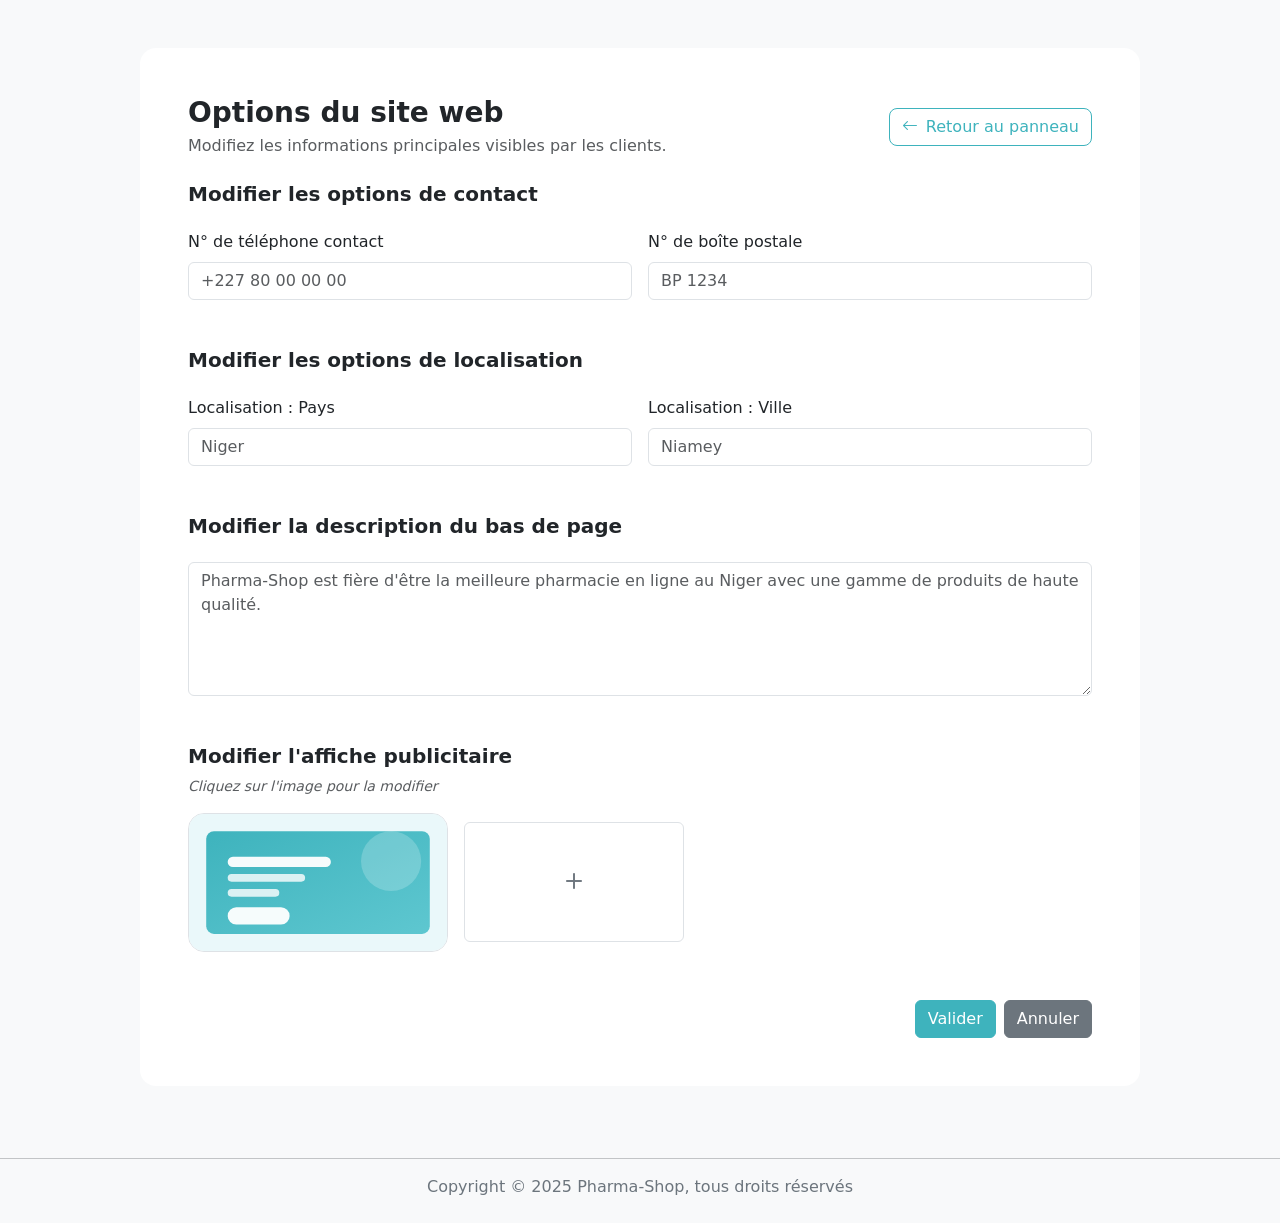
<file: src/pages/admin-options/index.html>
<!DOCTYPE html>
<html lang="fr">

<head>
    <meta charset="UTF-8">
    <meta name="viewport" content="width=device-width, initial-scale=1.0">
    <title>Options du site | Pharm-Inv</title>
    <link rel="stylesheet" href="https://cdn.jsdelivr.net/npm/bootstrap-icons@1.13.1/font/bootstrap-icons.min.css">
    <link rel="stylesheet" href="../../assets/css/bootstrap-5.3.8-dist/css/bootstrap.min.css">
    <link rel="stylesheet" href="../../assets/css/style.css">
</head>

<body class="bg-light">
    <main class="container-fluid p-0">
        <div class="container py-5">
            <div class="card shadow-lg border-0 rounded-4 mx-auto" style="max-width: 1000px;">
                <div class="card-body p-4 p-lg-5">
                    <div class="d-flex flex-column flex-md-row align-items-md-center justify-content-between gap-3 mb-4">
                        <div>
                            <h3 class="fw-bold mb-1">Options du site web</h3>
                            <p class="text-muted mb-0">Modifiez les informations principales visibles par les clients.</p>
                        </div>
                        <a href="../sign-in/index.html" class="btn btn-outline-pharm rounded-3">
                            <i class="bi bi-arrow-left me-2"></i>Retour au panneau
                        </a>
                    </div>

                    <div class="mb-5">
                        <h5 class="fw-semibold mb-4">Modifier les options de contact</h5>
                        <div class="row g-3">
                            <div class="col-12 col-md-6">
                                <label class="form-label">N° de téléphone contact</label>
                                <input type="text" class="form-control" placeholder="+227 80 00 00 00">
                            </div>
                            <div class="col-12 col-md-6">
                                <label class="form-label">N° de boîte postale</label>
                                <input type="text" class="form-control" placeholder="BP 1234">
                            </div>
                        </div>
                    </div>

                    <div class="mb-5">
                        <h5 class="fw-semibold mb-4">Modifier les options de localisation</h5>
                        <div class="row g-3">
                            <div class="col-12 col-md-6">
                                <label class="form-label">Localisation : Pays</label>
                                <input type="text" class="form-control" placeholder="Niger">
                            </div>
                            <div class="col-12 col-md-6">
                                <label class="form-label">Localisation : Ville</label>
                                <input type="text" class="form-control" placeholder="Niamey">
                            </div>
                        </div>
                    </div>

                    <div class="mb-5">
                        <h5 class="fw-semibold mb-4">Modifier la description du bas de page</h5>
                        <textarea class="form-control" rows="5" placeholder="Pharma-Shop est fière d'être la meilleure pharmacie en ligne au Niger avec une gamme de produits de haute qualité."></textarea>
                    </div>

                    <div class="mb-5">
                        <h5 class="fw-semibold">Modifier l'affiche publicitaire</h5>
                        <small class="text-muted fst-italic d-block mb-3">Cliquez sur l'image pour la modifier</small>
                        <div class="d-flex flex-wrap gap-3 align-items-center">
                            <img src="../../assets/img/icons/ads-placeholder.svg" class="img-fluid rounded-4 border" alt="Affiche publicitaire" style="max-width: 260px; height: auto;">
                            <label class="border rounded d-flex justify-content-center align-items-center text-secondary" style="width:220px;height:120px;cursor:pointer;">
                                <input type="file" hidden>
                                <i class="bi bi-plus fs-2"></i>
                            </label>
                        </div>
                    </div>

                    <div class="d-flex justify-content-end gap-2">
                        <button class="btn btn-pharm text-white">Valider</button>
                        <a href="../sign-in/index.html" class="btn btn-secondary text-white">Annuler</a>
                    </div>
                </div>
            </div>
        </div>

        <div class="container-fluid p-0 mt-4">
            <hr class="mt-0">
            <p class="text-secondary text-center mb-4">Copyright © 2025 Pharma-Shop, tous droits réservés</p>
        </div>
    </main>

    <script src="https://cdn.jsdelivr.net/npm/bootstrap@5.3.8/dist/js/bootstrap.bundle.min.js"></script>
</body>

</html>
</file>
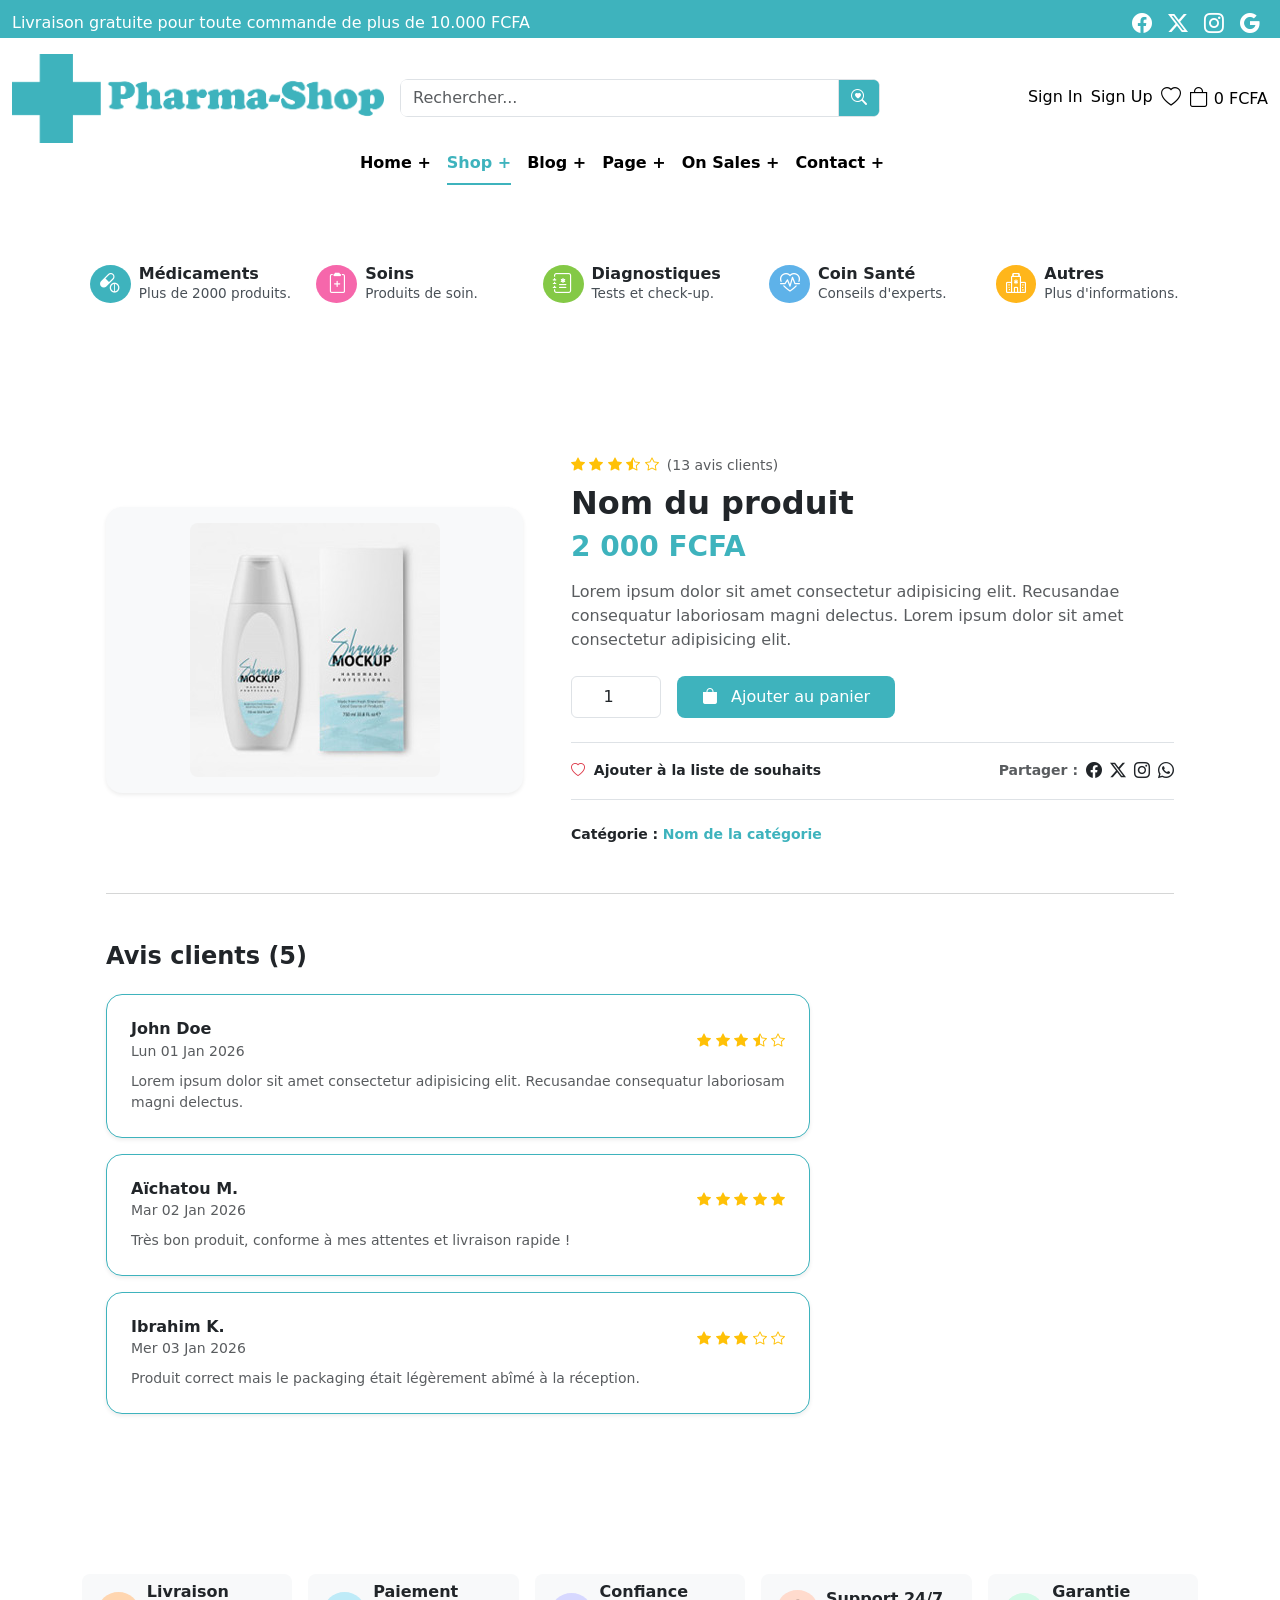
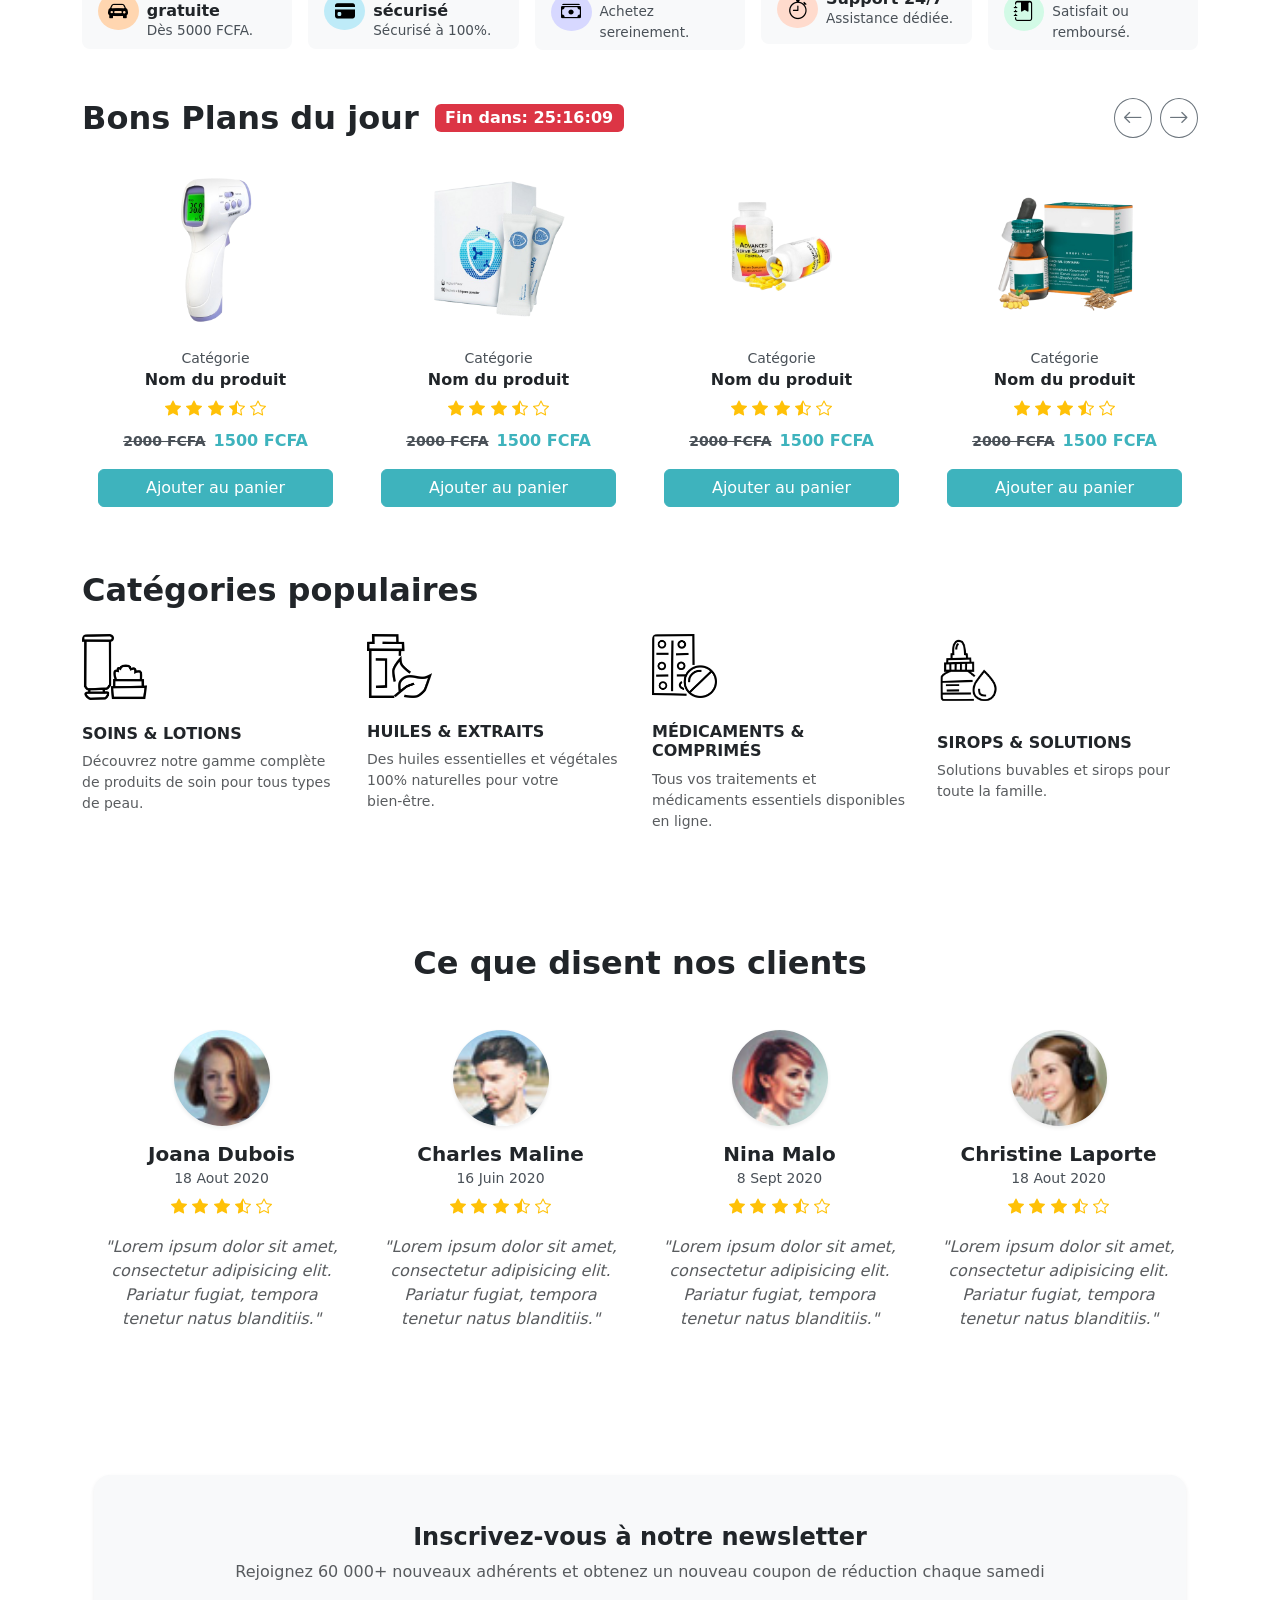
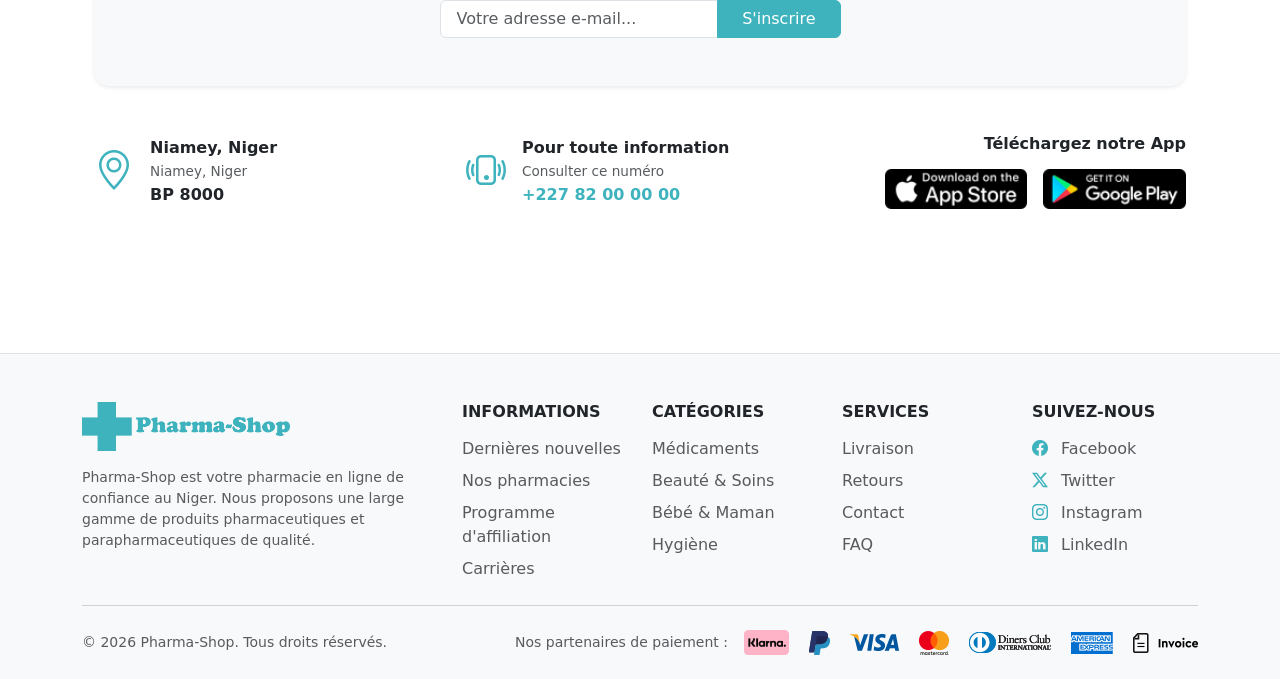
<file: src/pages/product/index.html>
<!DOCTYPE html>
<html lang="fr">

<head>
    <meta charset="UTF-8">
    <meta name="viewport" content="width=device-width, initial-scale=1.0">
    <title>Pharm-Inv</title>
    <link rel="stylesheet" href="https://cdn.jsdelivr.net/npm/bootstrap-icons@1.13.1/font/bootstrap-icons.min.css">
    <link rel="stylesheet" href="../../assets/css/bootstrap-5.3.8-dist/css/bootstrap.min.css">
    <link rel="stylesheet" href="../../assets/css/style.css">
</head>

<body class="container-fluid d-flex flex-column gap-4 p-0">

    <!-- Header -->
    <header class="mb-4">
        <nav class="w-100 bg-pharm pt-2">
            <div class="container-fluid d-flex flex-wrap justify-content-between align-items-center">
                <p class="text-white mb-2 mb-md-0">Livraison gratuite pour toute commande de plus de 10.000 FCFA</p>
                <ul class="text-white nav">
                    <li class="nav-item"><a href="#" class="text-white text-decoration-none"><i
                                class="bi bi-facebook m-2 fs-5"></i></a></li>
                    <li class="nav-item"><a href="#" class="text-white text-decoration-none"><i
                                class="bi bi-twitter-x m-2 fs-5"></i></a></li>
                    <li class="nav-item"><a href="#" class="text-white text-decoration-none"><i
                                class="bi bi-instagram m-2 fs-5"></i></a></li>
                    <li class="nav-item"><a href="#" class="text-white text-decoration-none"><i
                                class="bi bi-google m-2 fs-5"></i></a></li>
                </ul>
            </div>
        </nav>

        <nav class="container-fluid d-flex flex-column flex-lg-row justify-lg-center align-items-center pt-3 gap-3">
            <div class="w-100 col d-flex justify-content-between gap-3 align-items-center">
                <a href="./index.html" class="nav-link p-0 text-decoration-none">
                    <img class="img-fluid" src="../../assets/img/icons/Brand-Logo.png" alt="Logo Application"
                        style="max-height: 100px;">
                </a>
                <!-- Bouton burger (<lg) -->
                <div class="d-lg-none text-end">
                    <button class="btn p-0 border-0" type="button" data-bs-toggle="offcanvas"
                        data-bs-target="#mobileNav" aria-controls="mobileNav" aria-label="Ouvrir le menu">
                        <i class="bi bi-list fs-1"></i>
                    </button>
                </div>
            </div>
            <form action="#" class="mx-auto rounded-3 overflow-hidden my-4" style="max-width: 30rem; width: 100%;">
                <div class="input-group flex-nowrap mx-auto">
                    <input type="text" id="search-input" class="form-control no-outline" placeholder="Rechercher..."
                        aria-label="Recherche">
                    <label for="search-input" class="input-group-text bg-pharm cursor-pointer" id="addon-wrapping">
                        <i class="bi bi-search-heart text-white"></i>
                    </label>
                </div>
            </form>
            <!-- Menu compte (lg+) -->
            <div class="col d-none d-lg-block">
                <ul class="nav nav-underline justify-content-end align-items-center gap-2">
                    <li class="nav-item"><a class="nav-link text-black" href="./src/pages/sign-in/index.html">Sign
                            In</a></li>
                    <li class="nav-item"><a class="nav-link text-black" href="#">Sign Up</a></li>
                    <li class="nav-item"><a class="nav-link text-black" href="#"><i class="bi bi-heart fs-5"></i></a>
                    </li>
                    <li class="nav-item"><a class="nav-link text-black" href="#"><i class="bi bi-bag fs-5"></i>
                            <span>0 FCFA</span></a></li>
                </ul>
            </div>
        </nav>

        <nav class="container-fluid">
            <div class="row justify-content-between align-items-center px-3">
                <!-- Menu central (lg+) -->
                    <div class="row d-none d-lg-flex">
                        <ul class="nav nav-underline justify-content-center">
                            <li class="nav-item"><a class="nav-link text-black fw-bold" href="../../../index.html">Home +</a>
                            </li>
                            <li class="nav-item"><a class="nav-link active fw-bold" aria-current="page" href="../shop/index.html">Shop +</a></li>
                        <li class="nav-item"><a class="nav-link text-black fw-bold" href="#">Blog +</a></li>
                        <li class="nav-item"><a class="nav-link text-black fw-bold" href="#">Page +</a></li>
                        <li class="nav-item"><a class="nav-link text-black fw-bold" href="#">On Sales +</a></li>
                        <li class="nav-item"><a class="nav-link text-black fw-bold" href="#">Contact +</a></li>
                    </ul>
                </div>
            </div>
        </nav>

        <!-- Menu Mobile (Offcanvas) -->
        <div class="offcanvas offcanvas-start" tabindex="-1" id="mobileNav" aria-labelledby="mobileNavLabel">
            <div class="offcanvas-header border-bottom">
                <img src="../../assets/img/icons/Brand-Logo.png" alt="Logo Application" style="max-width: 8rem;">
                <button type="button" class="btn-close" data-bs-dismiss="offcanvas" aria-label="Fermer"></button>
            </div>
            <div class="offcanvas-body d-flex flex-column">
                <ul class="nav flex-column gap-2 mb-4">
                    <li class="nav-item"><a class="nav-link active fw-bold" aria-current="page"
                            href="../../../index.html">Home</a></li>
                    <li class="nav-item"><a class="nav-link text-black fw-bold"
                            href="../../pages/shop/index.html">Shop</a></li>
                    <li class="nav-item"><a class="nav-link text-black fw-bold" href="#">Blog</a></li>
                    <li class="nav-item"><a class="nav-link text-black fw-bold" href="#">Page</a></li>
                    <li class="nav-item"><a class="nav-link text-black fw-bold" href="#">On Sales</a></li>
                    <li class="nav-item"><a class="nav-link text-black fw-bold" href="#">Contact</a></li>
                </ul>
                <hr>
                <ul class="nav flex-column gap-2 mt-3">
                    <li class="nav-item"><a class="nav-link text-black" href="../../pages/sign-in/index.html">Sign
                            In</a></li>
                    <li class="nav-item"><a class="nav-link text-black" href="#">Sign Up</a></li>
                    <li class="nav-item"><a class="nav-link text-black" href="#"><i
                                class="bi bi-heart fs-5 me-2"></i>Favoris</a></li>
                    <li class="nav-item"><a class="nav-link text-black" href="#"><i
                                class="bi bi-bag fs-5 me-2"></i>Panier — 0 FCFA</a></li>
                </ul>
            </div>
        </div>
    </header>

    <!-- Main Content -->
    <main class="container-lg d-flex flex-column gap-5 my-4">

        <!-- Section Catégories Principales -->
        <section class="row g-3 row-cols-1 row-cols-sm-2 row-cols-md-3 row-cols-lg-5">
            <div class="col">
                <div class="d-flex align-items-center">
                    <i class="bi bi-capsule-pill text-white bg-pharm text-center m-2 fs-5 p-card rounded-circle"></i>
                    <div>
                        <h6 class="fw-bold m-0">Médicaments</h6>
                        <p class="text-light-emphasis m-0" style="font-size: 0.85rem;">Plus de 2000 produits.</p>
                    </div>
                </div>
            </div>
            <div class="col border-start-md">
                <div class="d-flex align-items-center">
                    <i class="bi bi-clipboard2-plus text-white bg-soin text-center m-2 fs-5 p-card rounded-circle"></i>
                    <div>
                        <h6 class="fw-bold m-0">Soins</h6>
                        <p class="text-light-emphasis m-0" style="font-size: 0.85rem;">Produits de soin.</p>
                    </div>
                </div>
            </div>
            <div class="col border-start-md">
                <div class="d-flex align-items-center">
                    <i
                        class="bi bi-journal-medical text-white bg-diagnostique text-center m-2 fs-5 p-card rounded-circle"></i>
                    <div>
                        <h6 class="fw-bold m-0">Diagnostiques</h6>
                        <p class="text-light-emphasis m-0" style="font-size: 0.85rem;">Tests et check-up.</p>
                    </div>
                </div>
            </div>
            <div class="col border-start-md">
                <div class="d-flex align-items-center">
                    <i class="bi bi-heart-pulse text-white bg-coin text-center m-2 fs-5 p-card rounded-circle"></i>
                    <div>
                        <h6 class="fw-bold m-0">Coin Santé</h6>
                        <p class="text-light-emphasis m-0" style="font-size: 0.85rem;">Conseils d'experts.</p>
                    </div>
                </div>
            </div>
            <div class="col border-start-md">
                <div class="d-flex align-items-center">
                    <i class="bi bi-hospital text-white bg-autre text-center m-2 fs-5 p-card rounded-circle"></i>
                    <div>
                        <h6 class="fw-bold m-0">Autres</h6>
                        <p class="text-light-emphasis m-0" style="font-size: 0.85rem;">Plus d'informations.</p>
                    </div>
                </div>
            </div>
        </section>

        <section class="container py-4 py-lg-5">
            <!-- Page Produit & Avis -->
            <div class="container py-4 py-md-5">

                <!-- FICHE PRODUIT MAIN -->
                <div class="row align-items-center g-4 g-lg-5">

                    <!-- Image Produit -->
                    <div class="col-12 col-md-6 col-lg-5 text-center">
                        <div class="p-3 bg-light rounded-4 shadow-sm">
                            <img src="./Product-Images/product5.jpg" class="img-fluid rounded-3 object-fit-contain"
                                alt="Nom du produit" style="max-height: 400px;">
                        </div>
                    </div>

                    <!-- Détails Produit -->
                    <div class="col-12 col-md-6 col-lg-7">
                        <!-- Évaluations -->
                        <div class="d-flex align-items-center gap-2 mb-2">
                            <div class="text-warning small">
                                <i class="bi bi-star-fill"></i>
                                <i class="bi bi-star-fill"></i>
                                <i class="bi bi-star-fill"></i>
                                <i class="bi bi-star-half"></i>
                                <i class="bi bi-star"></i>
                            </div>
                            <span class="text-muted small">(13 avis clients)</span>
                        </div>

                        <h2 class="fw-bold mb-2">Nom du produit</h2>
                        <h3 class="fw-bold mb-3" style="color: #3EB3BD;">2 000 FCFA</h3>

                        <p class="text-muted mb-4">
                            Lorem ipsum dolor sit amet consectetur adipisicing elit. Recusandae consequatur laboriosam
                            magni delectus.
                            Lorem ipsum dolor sit amet consectetur adipisicing elit.
                        </p>

                        <!-- Actions Achat -->
                        <div class="d-flex flex-wrap align-items-center gap-3 mb-4">
                            <input type="number" value="1" min="1" class="form-control text-center py-2"
                                style="max-width: 90px;">
                            <button class="btn text-white px-4 py-2 flex-grow-1 flex-sm-grow-0 rounded-3"
                                style="background-color: #3EB3BD;">
                                <i class="bi bi-bag-fill me-2"></i> Ajouter au panier
                            </button>
                        </div>

                        <!-- Souhaits & Partage -->
                        <div
                            class="d-flex flex-column flex-sm-row justify-content-between align-items-start align-items-sm-center gap-3 py-3 border-top border-bottom mb-4">
                            <a href="#" class="text-decoration-none text-dark small fw-semibold">
                                <i class="bi bi-heart me-1 text-danger"></i> Ajouter à la liste de souhaits
                            </a>
                            <div class="d-flex align-items-center gap-2">
                                <span class="fw-semibold small text-muted">Partager :</span>
                                <a href="#" class="text-dark"><i class="bi bi-facebook fs-6"></i></a>
                                <a href="#" class="text-dark"><i class="bi bi-twitter-x fs-6"></i></a>
                                <a href="#" class="text-dark"><i class="bi bi-instagram fs-6"></i></a>
                                <a href="#" class="text-dark"><i class="bi bi-whatsapp fs-6"></i></a>
                            </div>
                        </div>

                        <!-- Catégorie -->
                        <p class="mb-0 small">
                            <strong>Catégorie :</strong>
                            <a href="#" class="text-decoration-none fw-semibold" style="color: #3EB3BD;">Nom de la
                                catégorie</a>
                        </p>
                    </div>
                </div>

                <hr class="my-5 text-muted opacity-25">

                <!-- SECTION AVIS CLIENTS -->
                <div class="row">
                    <div class="col-12 col-lg-8">
                        <h4 class="fw-bold mb-4">Avis clients (5)</h4>

                        <!-- Item Avis 1 -->
                        <div class="border rounded-4 p-3 p-md-4 mb-3 bg-white shadow-sm"
                            style="border-color: #3EB3BD !important;">
                            <div class="d-flex justify-content-between align-items-center flex-wrap gap-2 mb-2">
                                <div>
                                    <h6 class="fw-bold mb-0">John Doe</h6>
                                    <small class="text-muted">Lun 01 Jan 2026</small>
                                </div>
                                <div class="text-warning small">
                                    <i class="bi bi-star-fill"></i>
                                    <i class="bi bi-star-fill"></i>
                                    <i class="bi bi-star-fill"></i>
                                    <i class="bi bi-star-half"></i>
                                    <i class="bi bi-star"></i>
                                </div>
                            </div>
                            <p class="text-muted mb-0 small">
                                Lorem ipsum dolor sit amet consectetur adipisicing elit. Recusandae consequatur
                                laboriosam magni delectus.
                            </p>
                        </div>

                        <!-- Item Avis 2 -->
                        <div class="border rounded-4 p-3 p-md-4 mb-3 bg-white shadow-sm"
                            style="border-color: #3EB3BD !important;">
                            <div class="d-flex justify-content-between align-items-center flex-wrap gap-2 mb-2">
                                <div>
                                    <h6 class="fw-bold mb-0">Aïchatou M.</h6>
                                    <small class="text-muted">Mar 02 Jan 2026</small>
                                </div>
                                <div class="text-warning small">
                                    <i class="bi bi-star-fill"></i>
                                    <i class="bi bi-star-fill"></i>
                                    <i class="bi bi-star-fill"></i>
                                    <i class="bi bi-star-fill"></i>
                                    <i class="bi bi-star-fill"></i>
                                </div>
                            </div>
                            <p class="text-muted mb-0 small">
                                Très bon produit, conforme à mes attentes et livraison rapide !
                            </p>
                        </div>

                        <!-- Item Avis 3 -->
                        <div class="border rounded-4 p-3 p-md-4 mb-3 bg-white shadow-sm"
                            style="border-color: #3EB3BD !important;">
                            <div class="d-flex justify-content-between align-items-center flex-wrap gap-2 mb-2">
                                <div>
                                    <h6 class="fw-bold mb-0">Ibrahim K.</h6>
                                    <small class="text-muted">Mer 03 Jan 2026</small>
                                </div>
                                <div class="text-warning small">
                                    <i class="bi bi-star-fill"></i>
                                    <i class="bi bi-star-fill"></i>
                                    <i class="bi bi-star-fill"></i>
                                    <i class="bi bi-star"></i>
                                    <i class="bi bi-star"></i>
                                </div>
                            </div>
                            <p class="text-muted mb-0 small">
                                Produit correct mais le packaging était légèrement abîmé à la réception.
                            </p>
                        </div>

                    </div>
                </div>

            </div>
        </section>


        <!-- Section Valeurs / Engagements -->
        <section class="row g-3 row-cols-1 row-cols-sm-2 row-cols-lg-5">
            <div class="col">
                <div class="d-flex align-items-center p-2 rounded-3 bg-light">
                    <i class="bi bi-car-front-fill text-black text-center m-2 fs-5 p-card rounded-circle"
                        style="background-color: #FFD6B0;"></i>
                    <div>
                        <h6 class="fw-bold m-0">Livraison gratuite</h6>
                        <p class="text-light-emphasis m-0" style="font-size: 0.85rem;">Dès 5000 FCFA.</p>
                    </div>
                </div>
            </div>
            <div class="col">
                <div class="d-flex align-items-center p-2 rounded-3 bg-light">
                    <i class="bi bi-credit-card-fill text-black text-center m-2 fs-5 p-card rounded-circle"
                        style="background-color: #BEEBF8;"></i>
                    <div>
                        <h6 class="fw-bold m-0">Paiement sécurisé</h6>
                        <p class="text-light-emphasis m-0" style="font-size: 0.85rem;">Sécurisé à 100%.</p>
                    </div>
                </div>
            </div>
            <div class="col">
                <div class="d-flex align-items-center p-2 rounded-3 bg-light">
                    <i class="bi bi-cash-stack text-black text-center m-2 fs-5 p-card rounded-circle"
                        style="background-color: #D7D8FF;"></i>
                    <div>
                        <h6 class="fw-bold m-0">Confiance</h6>
                        <p class="text-light-emphasis m-0" style="font-size: 0.85rem;">Achetez sereinement.</p>
                    </div>
                </div>
            </div>
            <div class="col">
                <div class="d-flex align-items-center p-2 rounded-3 bg-light">
                    <i class="bi bi-stopwatch text-black text-center m-2 fs-5 p-card rounded-circle"
                        style="background-color: #FFDBCD;"></i>
                    <div>
                        <h6 class="fw-bold m-0">Support 24/7</h6>
                        <p class="text-light-emphasis m-0" style="font-size: 0.85rem;">Assistance dédiée.</p>
                    </div>
                </div>
            </div>
            <div class="col">
                <div class="d-flex align-items-center p-2 rounded-3 bg-light">
                    <i class="bi bi-journal-bookmark-fill text-black text-center m-2 fs-5 p-card rounded-circle"
                        style="background-color: #D2FAE6;"></i>
                    <div>
                        <h6 class="fw-bold m-0">Garantie</h6>
                        <p class="text-light-emphasis m-0" style="font-size: 0.85rem;">Satisfait ou remboursé.</p>
                    </div>
                </div>
            </div>
        </section>

        <!-- Section Bons Plans du Jour -->
        <section class="d-flex flex-column gap-3">
            <div class="d-flex justify-content-between align-items-center flex-wrap gap-2">
                <div class="d-flex align-items-center gap-3">
                    <h2 class="fw-bold m-0">Bons Plans du jour</h2>
                    <span class="badge bg-danger fs-6">Fin dans: 25:16:09</span>
                </div>
                <div class="d-flex gap-2">
                    <button class="btn btn-outline-secondary btn-sm rounded-circle" aria-label="Précédent"><i
                            class="bi bi-arrow-left fs-5"></i></button>
                    <button class="btn btn-outline-secondary btn-sm rounded-circle" aria-label="Suivant"><i
                            class="bi bi-arrow-right fs-5"></i></button>
                </div>
            </div>

            <div class="row row-cols-1 row-cols-sm-2 row-cols-md-4 g-3">
                <div class="col">
                    <div class="card h-100 border-0 text-center shadow-sm p-3">
                        <img src="../../assets/img/icons/product15-removebg-preview.png" class="card-img-top mx-auto"
                            style="max-width: 10rem;" alt="Produit">
                        <div class="card-body d-flex flex-column justify-content-between p-0 mt-3">
                            <div>
                                <span class="text-dark-emphasis small">Catégorie</span>
                                <h5 class="card-title fs-6 fw-bold">Nom du produit</h5>
                                <div class="mb-2 text-warning">
                                    <i class="bi bi-star-fill"></i>
                                    <i class="bi bi-star-fill"></i>
                                    <i class="bi bi-star-fill"></i>
                                    <i class="bi bi-star-half"></i>
                                    <i class="bi bi-star"></i>
                                </div>
                                <div class="d-flex gap-2 align-items-center justify-content-center mb-3 fw-bold">
                                    <span class="text-dark-emphasis text-decoration-line-through small">2000 FCFA</span>
                                    <span class="text-pharm">1500 FCFA</span>
                                </div>
                            </div>
                            <button type="button" class="btn btn-pharm w-100 fw-medium">Ajouter au panier</button>
                        </div>
                    </div>
                </div>
                <div class="col">
                    <div class="card h-100 border-0 text-center shadow-sm p-3">
                        <img src="../../assets/img/icons/product26-removebg-preview.png" class="card-img-top mx-auto"
                            style="max-width: 10rem;" alt="Produit">
                        <div class="card-body d-flex flex-column justify-content-between p-0 mt-3">
                            <div>
                                <span class="text-dark-emphasis small">Catégorie</span>
                                <h5 class="card-title fs-6 fw-bold">Nom du produit</h5>
                                <div class="mb-2 text-warning">
                                    <i class="bi bi-star-fill"></i>
                                    <i class="bi bi-star-fill"></i>
                                    <i class="bi bi-star-fill"></i>
                                    <i class="bi bi-star-half"></i>
                                    <i class="bi bi-star"></i>
                                </div>
                                <div class="d-flex gap-2 align-items-center justify-content-center mb-3 fw-bold">
                                    <span class="text-dark-emphasis text-decoration-line-through small">2000 FCFA</span>
                                    <span class="text-pharm">1500 FCFA</span>
                                </div>
                            </div>
                            <button type="button" class="btn btn-pharm w-100 fw-medium">Ajouter au panier</button>
                        </div>
                    </div>
                </div>
                <div class="col">
                    <div class="card h-100 border-0 text-center shadow-sm p-3">
                        <img src="../../assets/img/icons/product24-removebg-preview.png" class="card-img-top mx-auto"
                            style="max-width: 10rem;" alt="Produit">
                        <div class="card-body d-flex flex-column justify-content-between p-0 mt-3">
                            <div>
                                <span class="text-dark-emphasis small">Catégorie</span>
                                <h5 class="card-title fs-6 fw-bold">Nom du produit</h5>
                                <div class="mb-2 text-warning">
                                    <i class="bi bi-star-fill"></i>
                                    <i class="bi bi-star-fill"></i>
                                    <i class="bi bi-star-fill"></i>
                                    <i class="bi bi-star-half"></i>
                                    <i class="bi bi-star"></i>
                                </div>
                                <div class="d-flex gap-2 align-items-center justify-content-center mb-3 fw-bold">
                                    <span class="text-dark-emphasis text-decoration-line-through small">2000 FCFA</span>
                                    <span class="text-pharm">1500 FCFA</span>
                                </div>
                            </div>
                            <button type="button" class="btn btn-pharm w-100 fw-medium">Ajouter au panier</button>
                        </div>
                    </div>
                </div>
                <div class="col">
                    <div class="card h-100 border-0 text-center shadow-sm p-3">
                        <img src="../../assets/img/icons/product21-removebg-preview.png" class="card-img-top mx-auto"
                            style="max-width: 10rem;" alt="Produit">
                        <div class="card-body d-flex flex-column justify-content-between p-0 mt-3">
                            <div>
                                <span class="text-dark-emphasis small">Catégorie</span>
                                <h5 class="card-title fs-6 fw-bold">Nom du produit</h5>
                                <div class="mb-2 text-warning">
                                    <i class="bi bi-star-fill"></i>
                                    <i class="bi bi-star-fill"></i>
                                    <i class="bi bi-star-fill"></i>
                                    <i class="bi bi-star-half"></i>
                                    <i class="bi bi-star"></i>
                                </div>
                                <div class="d-flex gap-2 align-items-center justify-content-center mb-3 fw-bold">
                                    <span class="text-dark-emphasis text-decoration-line-through small">2000 FCFA</span>
                                    <span class="text-pharm">1500 FCFA</span>
                                </div>
                            </div>
                            <button type="button" class="btn btn-pharm w-100 fw-medium">Ajouter au panier</button>
                        </div>
                    </div>
                </div>
            </div>
        </section>


        <!-- Section Catégories Populaires -->
        <section class="d-flex flex-column gap-3">
            <h2 class="fw-bold">Catégories populaires</h2>
            <div class="row row-cols-1 row-cols-sm-2 row-cols-md-4 g-4">
                <div class="col">
                    <div class="card border-0 h-100">
                        <img src="../../assets/img/icons/category-soins.png" class="card-img-top w-25 mb-2"
                            alt="Soins & Lotions">
                        <div class="card-body px-0">
                            <h6 class="fw-bold">SOINS & LOTIONS</h6>
                            <p class="card-text text-muted small">Découvrez notre gamme complète de produits de soin
                                pour tous types de peau.</p>
                        </div>
                    </div>
                </div>
                <div class="col">
                    <div class="card border-0 h-100">
                        <img src="../../assets/img/icons/category-huiles.png" class="card-img-top w-25 mb-2"
                            alt="Huiles & Extraits">
                        <div class="card-body px-0">
                            <h6 class="fw-bold">HUILES & EXTRAITS</h6>
                            <p class="card-text text-muted small">Des huiles essentielles et végétales 100% naturelles
                                pour votre bien-être.</p>
                        </div>
                    </div>
                </div>
                <div class="col">
                    <div class="card border-0 h-100">
                        <img src="../../assets/img/icons/category-médicaments.png" class="card-img-top w-25 mb-2"
                            alt="Médicaments">
                        <div class="card-body px-0">
                            <h6 class="fw-bold">MÉDICAMENTS & COMPRIMÉS</h6>
                            <p class="card-text text-muted small">Tous vos traitements et médicaments essentiels
                                disponibles en ligne.</p>
                        </div>
                    </div>
                </div>
                <div class="col">
                    <div class="card border-0 h-100">
                        <img src="../../assets/img/icons/category-sirop.png" class="card-img-top w-25 mb-2"
                            alt="Sirops & Solutions">
                        <div class="card-body px-0">
                            <h6 class="fw-bold">SIROPS & SOLUTIONS</h6>
                            <p class="card-text text-muted small">Solutions buvables et sirops pour toute la famille.
                            </p>
                        </div>
                    </div>
                </div>
            </div>
        </section>

        <!-- Section avis clients -->
        <section class="container-fluid container-md py-5">
            <h2 class="fw-bold mb-4 text-center">Ce que disent nos clients</h2>

            <!-- Grille Responsive : 1 col sur mobile, 2 sur tablette, 4 sur desktop -->
            <div class="row row-cols-1 row-cols-md-2 row-cols-lg-4 g-4 justify-content-center mt-2">

                <!-- Avis 1 -->
                <div class="col">
                    <div class="d-flex flex-column align-items-center text-center h-100">
                        <img src="../../assets/img/icons/testimonials-4.jpg" alt="Image de Joana Dubois"
                            class="rounded-circle shadow-sm" style="width: 6rem; height: 6rem; object-fit: cover;">
                        <div class="mt-3">
                            <h5 class="card-title fw-bold mb-1">Joana Dubois</h5>
                            <h6 class="text-light-emphasis small mb-2">18 Aout 2020</h6>
                            <div class="mb-3 text-autre">
                                <i class="bi bi-star-fill text-warning"></i>
                                <i class="bi bi-star-fill text-warning"></i>
                                <i class="bi bi-star-fill text-warning"></i>
                                <i class="bi bi-star-half text-warning"></i>
                                <i class="bi bi-star text-warning"></i>
                            </div>
                            <p class="card-text text-muted fst-italic">"Lorem ipsum dolor sit amet, consectetur
                                adipisicing elit. Pariatur fugiat, tempora tenetur natus blanditiis."</p>
                        </div>
                    </div>
                </div>

                <!-- Avis 2 -->
                <div class="col">
                    <div class="d-flex flex-column align-items-center text-center h-100">
                        <img src="../../assets/img/icons/testimonials-5.jpg" alt="Image de Charles Maline"
                            class="rounded-circle shadow-sm" style="width: 6rem; height: 6rem; object-fit: cover;">
                        <div class="mt-3">
                            <h5 class="card-title fw-bold mb-1">Charles Maline</h5>
                            <h6 class="text-light-emphasis small mb-2">16 Juin 2020</h6>
                            <div class="mb-3 text-autre">
                                <i class="bi bi-star-fill text-warning"></i>
                                <i class="bi bi-star-fill text-warning"></i>
                                <i class="bi bi-star-fill text-warning"></i>
                                <i class="bi bi-star-half text-warning"></i>
                                <i class="bi bi-star text-warning"></i>
                            </div>
                            <p class="card-text text-muted fst-italic">"Lorem ipsum dolor sit amet, consectetur
                                adipisicing elit. Pariatur fugiat, tempora tenetur natus blanditiis."</p>
                        </div>
                    </div>
                </div>

                <!-- Avis 3 -->
                <div class="col">
                    <div class="d-flex flex-column align-items-center text-center h-100">
                        <img src="../../assets/img/icons/testimonials-6.jpg" alt="Image de Nina Malo"
                            class="rounded-circle shadow-sm" style="width: 6rem; height: 6rem; object-fit: cover;">
                        <div class="mt-3">
                            <h5 class="card-title fw-bold mb-1">Nina Malo</h5>
                            <h6 class="text-light-emphasis small mb-2">8 Sept 2020</h6>
                            <div class="mb-3 text-autre">
                                <i class="bi bi-star-fill text-warning"></i>
                                <i class="bi bi-star-fill text-warning"></i>
                                <i class="bi bi-star-fill text-warning"></i>
                                <i class="bi bi-star-half text-warning"></i>
                                <i class="bi bi-star text-warning"></i>
                            </div>
                            <p class="card-text text-muted fst-italic">"Lorem ipsum dolor sit amet, consectetur
                                adipisicing elit. Pariatur fugiat, tempora tenetur natus blanditiis."</p>
                        </div>
                    </div>
                </div>

                <!-- Avis 4 -->
                <div class="col">
                    <div class="d-flex flex-column align-items-center text-center h-100">
                        <img src="../../assets/img/icons/testimonials-7.jpg" alt="Image de Christine Laporte"
                            class="rounded-circle shadow-sm" style="width: 6rem; height: 6rem; object-fit: cover;">
                        <div class="mt-3">
                            <h5 class="card-title fw-bold mb-1">Christine Laporte</h5>
                            <h6 class="text-light-emphasis small mb-2">18 Aout 2020</h6>
                            <div class="mb-3 text-autre">
                                <i class="bi bi-star-fill text-warning"></i>
                                <i class="bi bi-star-fill text-warning"></i>
                                <i class="bi bi-star-fill text-warning"></i>
                                <i class="bi bi-star-half text-warning"></i>
                                <i class="bi bi-star text-warning"></i>
                            </div>
                            <p class="card-text text-muted fst-italic">"Lorem ipsum dolor sit amet, consectetur
                                adipisicing elit. Pariatur fugiat, tempora tenetur natus blanditiis."</p>
                        </div>
                    </div>
                </div>

            </div>
        </section>

        <!-- Section Contact & Newsletter -->
        <section class="container-fluid container-md py-5">

            <!-- Bloc Newsletter -->
            <div class="bg-light p-4 p-md-5 rounded-4 text-center mb-5 shadow-sm">
                <h4 class="fw-bold m-0">Inscrivez-vous à notre newsletter</h4>
                <p class="text-muted my-2">
                    Rejoignez 60 000+ nouveaux adhérents et obtenez un nouveau coupon de réduction chaque samedi
                </p>
                <div class="row justify-content-center mt-3">
                    <div class="col-12 col-sm-10 col-md-7 col-lg-5">
                        <div class="input-group">
                            <input type="email" class="form-control px-3" placeholder="Votre adresse e-mail..."
                                aria-label="Votre e-mail">
                            <button class="btn btn-pharm fw-medium px-4" type="button">S'inscrire</button>
                        </div>
                    </div>
                </div>
            </div>

            <!-- Bloc Informations de Contact et Application -->
            <div class="row row-cols-1 row-cols-md-3 g-4 align-items-center">

                <!-- Localisation -->
                <div class="col">
                    <div class="d-flex align-items-center justify-content-center justify-content-md-start gap-3">
                        <i class="bi bi-geo-alt fs-1 text-pharm"></i>
                        <div>
                            <h6 class="fw-bold my-1">Niamey, Niger</h6>
                            <p class="text-muted m-0" style="font-size: 0.85rem;">Niamey, Niger</p>
                            <p class="h6 fw-bold my-1">BP 8000</p>
                        </div>
                    </div>
                </div>

                <!-- Téléphone -->
                <div class="col">
                    <div class="d-flex align-items-center justify-content-center justify-content-md-start gap-3">
                        <i class="bi bi-phone-vibrate fs-1 text-pharm"></i>
                        <div>
                            <h6 class="fw-bold my-1">Pour toute information</h6>
                            <p class="text-muted m-0" style="font-size: 0.85rem;">Consulter ce numéro</p>
                            <p class="h6 fw-bold my-1 text-pharm">+227 82 00 00 00</p>
                        </div>
                    </div>
                </div>

                <!-- Téléchargement App -->
                <div class="col text-center text-md-end">
                    <h6 class="fw-bold mb-3">Téléchargez notre App</h6>
                    <div class="d-flex justify-content-center justify-content-md-end align-items-center gap-3">
                        <a href="#" class="text-decoration-none">
                            <img src="../../assets/img/icons/app-store.png" alt="App-Store link" class="img-fluid"
                                style="height: 40px;">
                        </a>
                        <a href="#" class="text-decoration-none">
                            <img src="../../assets/img/icons/google-play.png" alt="Play-Store link" class="img-fluid"
                                style="height: 40px;">
                        </a>
                    </div>
                </div>

            </div>
        </section>
    </main>

    <!-- Footer -->
    <footer class="border-top pt-5 pb-4 mt-5 bg-light">
        <div class="container-fluid container-md">

            <!-- Contenu principal du footer -->
            <div class="row gy-4 mb-4">

                <!-- Colonne Marque / Présentation -->
                <div class="col-12 col-lg-4">
                    <img src="../../assets/img/icons/Brand-Logo.png" alt="Logo Pharma-Shop" class="img-fluid mb-3"
                        style="max-width: 13rem;">
                    <p class="text-muted small pe-lg-4">
                        Pharma-Shop est votre pharmacie en ligne de confiance au Niger. Nous proposons une large gamme
                        de produits pharmaceutiques et parapharmaceutiques de qualité.
                    </p>
                </div>

                <!-- Colonne Informations -->
                <div class="col-12 col-md-3 col-lg-2">
                    <h6 class="fw-bold mb-3">INFORMATIONS</h6>
                    <nav class="nav flex-column gap-2">
                        <a class="nav-link p-0 text-muted small" href="#">Dernières nouvelles</a>
                        <a class="nav-link p-0 text-muted small" href="#">Nos pharmacies</a>
                        <a class="nav-link p-0 text-muted small" href="#">Programme d'affiliation</a>
                        <a class="nav-link p-0 text-muted small" href="#">Carrières</a>
                    </nav>
                </div>

                <!-- Colonne Catégories -->
                <div class="col-12 col-md-3 col-lg-2">
                    <h6 class="fw-bold mb-3">CATÉGORIES</h6>
                    <nav class="nav flex-column gap-2">
                        <a class="nav-link p-0 text-muted small" href="#">Médicaments</a>
                        <a class="nav-link p-0 text-muted small" href="#">Beauté & Soins</a>
                        <a class="nav-link p-0 text-muted small" href="#">Bébé & Maman</a>
                        <a class="nav-link p-0 text-muted small" href="#">Hygiène</a>
                    </nav>
                </div>

                <!-- Colonne Services -->
                <div class="col-12 col-md-3 col-lg-2">
                    <h6 class="fw-bold mb-3">SERVICES</h6>
                    <nav class="nav flex-column gap-2">
                        <a class="nav-link p-0 text-muted small" href="#">Livraison</a>
                        <a class="nav-link p-0 text-muted small" href="#">Retours</a>
                        <a class="nav-link p-0 text-muted small" href="#">Contact</a>
                        <a class="nav-link p-0 text-muted small" href="#">FAQ</a>
                    </nav>
                </div>

                <!-- Colonne Reseaux Sociaux -->
                <div class="col-12 col-md-3 col-lg-2">
                    <h6 class="fw-bold mb-3">SUIVEZ-NOUS</h6>
                    <nav class="nav flex-column gap-2">
                        <a class="nav-link p-0 text-muted small" href="#"><i class="bi bi-facebook me-2 text-pharm"></i>
                            Facebook</a>
                        <a class="nav-link p-0 text-muted small" href="#"><i
                                class="bi bi-twitter-x me-2 text-pharm"></i> Twitter</a>
                        <a class="nav-link p-0 text-muted small" href="#"><i
                                class="bi bi-instagram me-2 text-pharm"></i> Instagram</a>
                        <a class="nav-link p-0 text-muted small" href="#"><i class="bi bi-linkedin me-2 text-pharm"></i>
                            LinkedIn</a>
                    </nav>
                </div>

            </div>

            <hr class="my-4 text-muted opacity-25">

            <!-- Bas de footer : Copyright & Paiements -->
            <div class="d-flex flex-column flex-md-row justify-content-between align-items-center gap-3">
                <p class="text-muted small m-0 text-center text-md-start">
                    &copy; 2026 Pharma-Shop. Tous droits réservés.
                </p>
                <div class="d-flex align-items-center gap-3 flex-wrap justify-content-center">
                    <span class="text-muted small">Nos partenaires de paiement :</span>
                    <img src="../../assets/img/icons/payment.png" alt="Moyens de paiement" class="img-fluid"
                        style="max-height: 28px;">
                </div>
            </div>

        </div>
    </footer>
    <!-- Inclusion du JS Bootstrap indispensable pour l'Offcanvas / Modals -->
    <script src="../../assets/css/bootstrap-5.3.8-dist/js/bootstrap.bundle.min.js"></script>
</body>

</html>
</file>
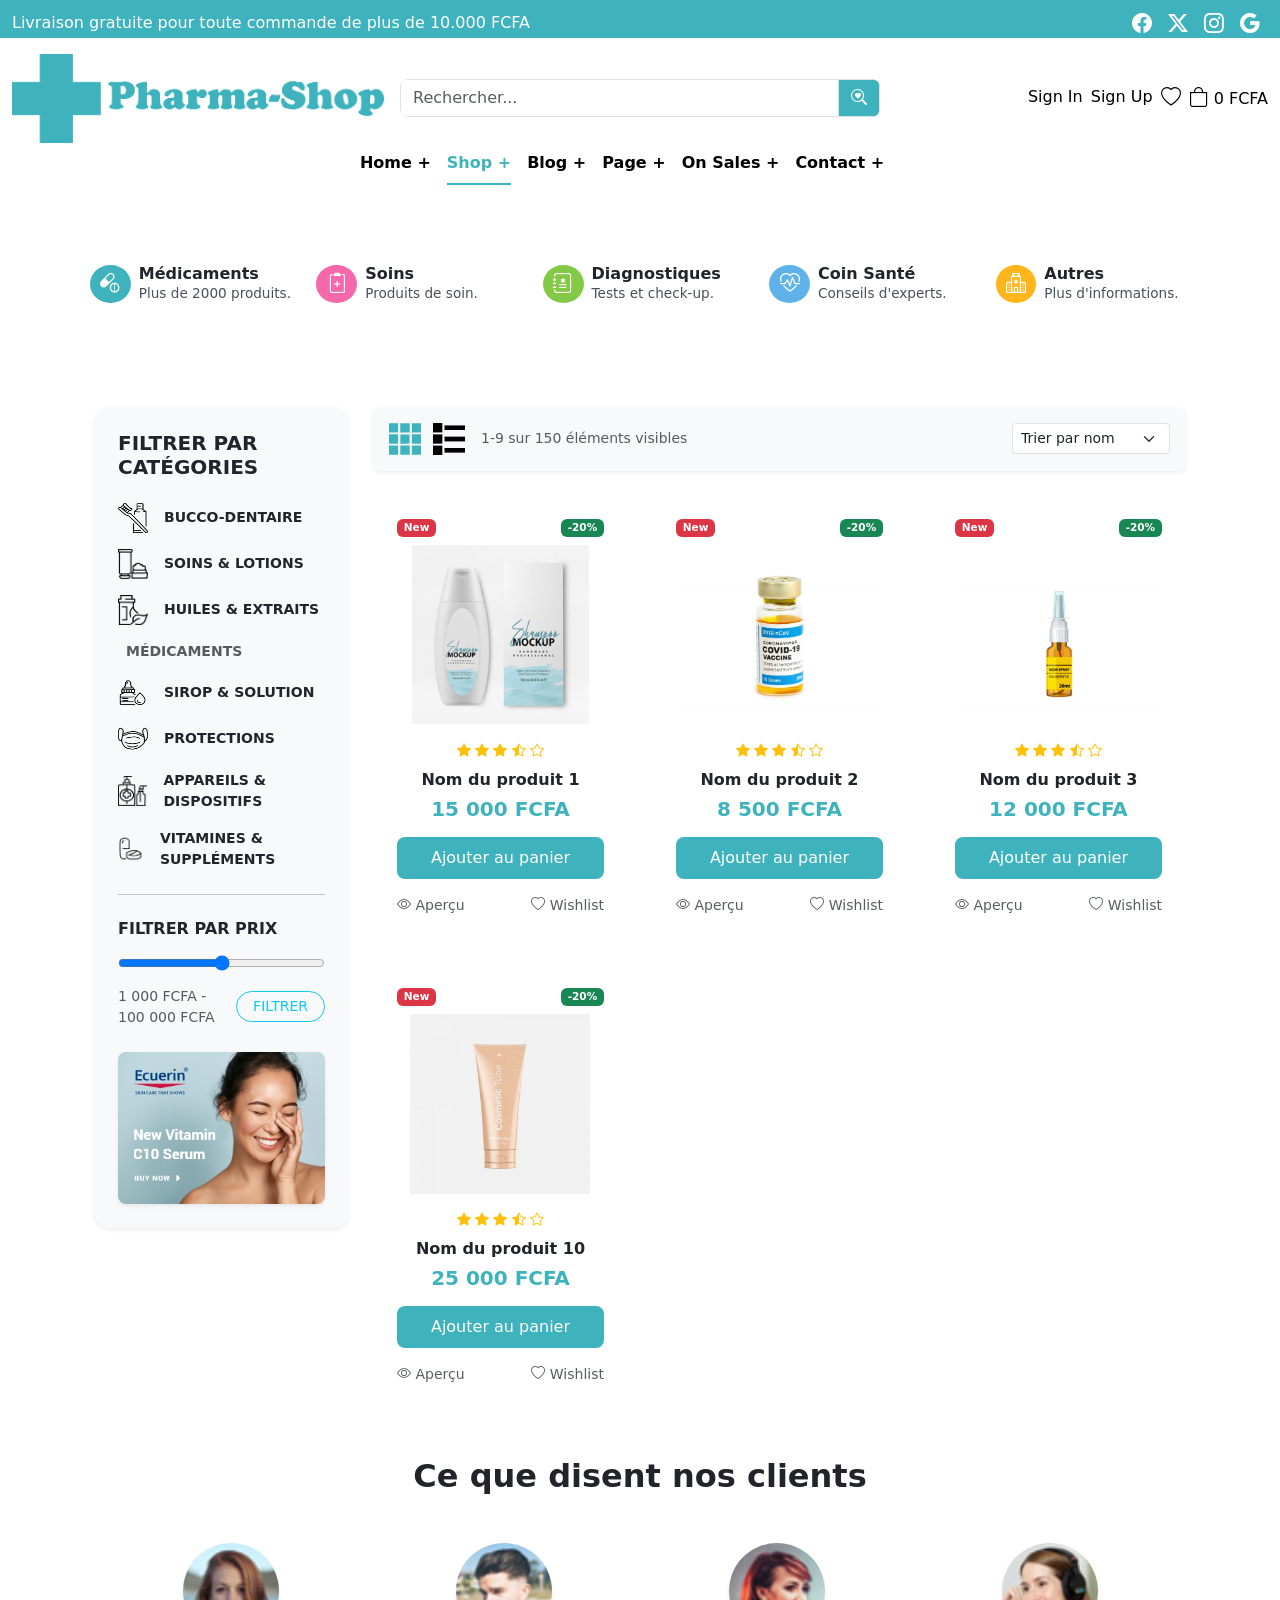
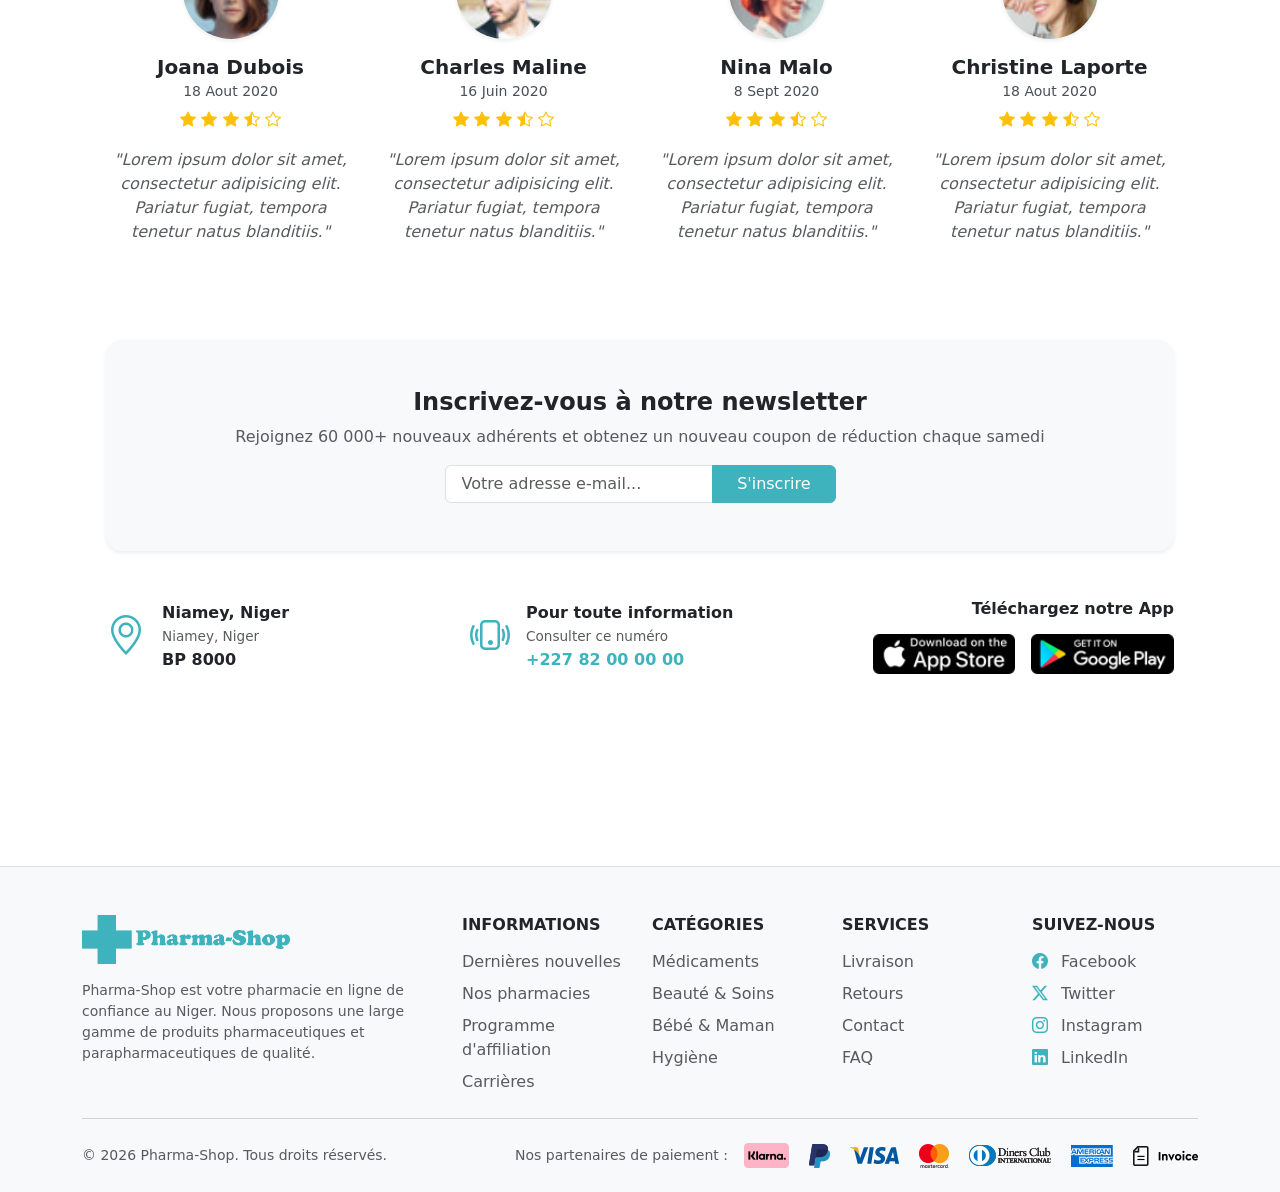
<file: src/pages/shop/index.html>
<!DOCTYPE html>
<html lang="fr">

<head>
    <meta charset="UTF-8">
    <meta name="viewport" content="width=device-width, initial-scale=1.0">
    <title>Pharm-Inv</title>
    <link rel="stylesheet" href="https://cdn.jsdelivr.net/npm/bootstrap-icons@1.13.1/font/bootstrap-icons.min.css">
    <link rel="stylesheet" href="../../assets/css/bootstrap-5.3.8-dist/css/bootstrap.min.css">
    <link rel="stylesheet" href="../../assets/css/style.css">
</head>

<body class="container-fluid d-flex flex-column gap-4 p-0">

    <!-- Header -->
    <header class="mb-4">
        <nav class="w-100 bg-pharm pt-2">
            <div class="container-fluid d-flex flex-wrap justify-content-between align-items-center">
                <p class="text-white mb-2 mb-md-0">Livraison gratuite pour toute commande de plus de 10.000 FCFA</p>
                <ul class="text-white nav">
                    <li class="nav-item"><a href="#" class="text-white text-decoration-none"><i
                                class="bi bi-facebook m-2 fs-5"></i></a></li>
                    <li class="nav-item"><a href="#" class="text-white text-decoration-none"><i
                                class="bi bi-twitter-x m-2 fs-5"></i></a></li>
                    <li class="nav-item"><a href="#" class="text-white text-decoration-none"><i
                                class="bi bi-instagram m-2 fs-5"></i></a></li>
                    <li class="nav-item"><a href="#" class="text-white text-decoration-none"><i
                                class="bi bi-google m-2 fs-5"></i></a></li>
                </ul>
            </div>
        </nav>

        <nav class="container-fluid d-flex flex-column flex-lg-row justify-lg-center align-items-center pt-3 gap-3">
            <div class="w-100 col d-flex justify-content-between gap-3 align-items-center">
                <a href="./index.html" class="nav-link p-0 text-decoration-none">
                    <img class="img-fluid" src="../../assets/img/icons/Brand-Logo.png" alt="Logo Application"
                        style="max-height: 100px;">
                </a>
                <!-- Bouton burger (<lg) -->
                <div class="d-lg-none text-end">
                    <button class="btn p-0 border-0" type="button" data-bs-toggle="offcanvas"
                        data-bs-target="#mobileNav" aria-controls="mobileNav" aria-label="Ouvrir le menu">
                        <i class="bi bi-list fs-1"></i>
                    </button>
                </div>
            </div>
            <form action="#" class="mx-auto rounded-3 overflow-hidden my-4" style="max-width: 30rem; width: 100%;">
                <div class="input-group flex-nowrap mx-auto">
                    <input type="text" id="search-input" class="form-control no-outline" placeholder="Rechercher..."
                        aria-label="Recherche">
                    <label for="search-input" class="input-group-text bg-pharm cursor-pointer" id="addon-wrapping">
                        <i class="bi bi-search-heart text-white"></i>
                    </label>
                </div>
            </form>
            <!-- Menu compte (lg+) -->
            <div class="col d-none d-lg-block">
                <ul class="nav nav-underline justify-content-end align-items-center gap-2">
                    <li class="nav-item"><a class="nav-link text-black" href="./src/pages/sign-in/index.html">Sign
                            In</a></li>
                    <li class="nav-item"><a class="nav-link text-black" href="#">Sign Up</a></li>
                    <li class="nav-item"><a class="nav-link text-black" href="#"><i class="bi bi-heart fs-5"></i></a>
                    </li>
                    <li class="nav-item"><a class="nav-link text-black" href="#"><i class="bi bi-bag fs-5"></i>
                            <span>0 FCFA</span></a></li>
                </ul>
            </div>
        </nav>

        <nav class="container-fluid">
            <div class="row justify-content-between align-items-center px-3">
                <!-- Menu central (lg+) -->
                <div class="row d-none d-lg-flex">
                    <ul class="nav nav-underline justify-content-center">
                        <li class="nav-item"><a class="nav-link text-black fw-bold" href="../../../index.html">Home
                                +</a>
                        </li>
                        <li class="nav-item"><a class="nav-link active fw-bold" aria-current="page"
                                href="index.html">Shop
                                +</a></li>
                        <li class="nav-item"><a class="nav-link text-black fw-bold" href="#">Blog +</a></li>
                        <li class="nav-item"><a class="nav-link text-black fw-bold" href="#">Page +</a></li>
                        <li class="nav-item"><a class="nav-link text-black fw-bold" href="#">On Sales +</a></li>
                        <li class="nav-item"><a class="nav-link text-black fw-bold" href="#">Contact +</a></li>
                    </ul>
                </div>
            </div>
        </nav>

        <!-- Menu Mobile (Offcanvas) -->
        <div class="offcanvas offcanvas-start" tabindex="-1" id="mobileNav" aria-labelledby="mobileNavLabel">
            <div class="offcanvas-header border-bottom">
                <img src="../../assets/img/icons/Brand-Logo.png" alt="Logo Application" style="max-width: 8rem;">
                <button type="button" class="btn-close" data-bs-dismiss="offcanvas" aria-label="Fermer"></button>
            </div>
            <div class="offcanvas-body d-flex flex-column">
                <ul class="nav flex-column gap-2 mb-4">
                    <li class="nav-item"><a class="nav-link active fw-bold" aria-current="page"
                            href="../../../index.html">Home</a>
                    </li>
                    <li class="nav-item"><a class="nav-link text-black fw-bold"
                            href="index.html">Shop</a>
                    </li>
                    <li class="nav-item"><a class="nav-link text-black fw-bold" href="#">Blog</a></li>
                    <li class="nav-item"><a class="nav-link text-black fw-bold" href="#">Page</a></li>
                    <li class="nav-item"><a class="nav-link text-black fw-bold" href="#">On Sales</a></li>
                    <li class="nav-item"><a class="nav-link text-black fw-bold" href="#">Contact</a></li>
                </ul>
                <hr>
                <ul class="nav flex-column gap-2 mt-3">
                    <li class="nav-item"><a class="nav-link text-black" href="../../pages/sign-in/index.html">Sign
                            In</a></li>
                    <li class="nav-item"><a class="nav-link text-black" href="#">Sign Up</a></li>
                    <li class="nav-item"><a class="nav-link text-black" href="#"><i
                                class="bi bi-heart fs-5 me-2"></i>Favoris</a></li>
                    <li class="nav-item"><a class="nav-link text-black" href="#"><i
                                class="bi bi-bag fs-5 me-2"></i>Panier —
                            0 FCFA</a></li>
                </ul>
            </div>
        </div>
    </header>

    <!-- Main Content -->
    <main class="container-lg d-flex flex-column gap-5 my-4">

        <!-- Section Catégories Principales -->
        <section class="row g-3 row-cols-1 row-cols-sm-2  row-cols-md-3 row-cols-lg-5">
            <div class="col">
                <div class="d-flex align-items-center">
                    <i class="bi bi-capsule-pill text-white bg-pharm text-center m-2 fs-5 p-card rounded-circle"></i>
                    <div>
                        <h6 class="fw-bold m-0">Médicaments</h6>
                        <p class="text-light-emphasis m-0" style="font-size: 0.85rem;">Plus de 2000 produits.</p>
                    </div>
                </div>
            </div>
            <div class="col border-start-md">
                <div class="d-flex align-items-center">
                    <i class="bi bi-clipboard2-plus text-white bg-soin text-center m-2 fs-5 p-card rounded-circle"></i>
                    <div>
                        <h6 class="fw-bold m-0">Soins</h6>
                        <p class="text-light-emphasis m-0" style="font-size: 0.85rem;">Produits de soin.</p>
                    </div>
                </div>
            </div>
            <div class="col border-start-md">
                <div class="d-flex align-items-center">
                    <i
                        class="bi bi-journal-medical text-white bg-diagnostique text-center m-2 fs-5 p-card rounded-circle"></i>
                    <div>
                        <h6 class="fw-bold m-0">Diagnostiques</h6>
                        <p class="text-light-emphasis m-0" style="font-size: 0.85rem;">Tests et check-up.</p>
                    </div>
                </div>
            </div>
            <div class="col border-start-md">
                <div class="d-flex align-items-center">
                    <i class="bi bi-heart-pulse text-white bg-coin text-center m-2 fs-5 p-card rounded-circle"></i>
                    <div>
                        <h6 class="fw-bold m-0">Coin Santé</h6>
                        <p class="text-light-emphasis m-0" style="font-size: 0.85rem;">Conseils d'experts.</p>
                    </div>
                </div>
            </div>
            <div class="col border-start-md">
                <div class="d-flex align-items-center">
                    <i class="bi bi-hospital text-white bg-autre text-center m-2 fs-5 p-card rounded-circle"></i>
                    <div>
                        <h6 class="fw-bold m-0">Autres</h6>
                        <p class="text-light-emphasis m-0" style="font-size: 0.85rem;">Plus d'informations.</p>
                    </div>
                </div>
            </div>
        </section>

        <section class="container py-4 py-lg-5">
            <div class="row g-4">

                <!-- SIDEBAR (FILTRES) -->
                <div class="col-12 col-lg-4 col-xl-3">
                    <div class="bg-light p-4 rounded-4 shadow-sm mb-4">
                        <h5 class="fw-bold mb-4 text-uppercase">Filtrer par catégories</h5>
                        <ul class="list-unstyled mb-4">
                            <li class="d-flex align-items-center mb-3">
                                <img src="./Categories Icons/category-bucco.png" width="30" height="30"
                                    alt="Bucco-dentaire">
                                <span class="ms-3 fw-semibold small">BUCCO-DENTAIRE</span>
                            </li>
                            <li class="d-flex align-items-center mb-3">
                                <img src="./Categories Icons/category-soins.png" width="30" height="30"
                                    alt="Soins & Lotions">
                                <span class="ms-3 fw-semibold small">SOINS & LOTIONS</span>
                            </li>
                            <li class="d-flex align-items-center mb-3">
                                <img src="./Categories Icons/category-huiles.png" width="30" height="30"
                                    alt="Huiles & Extraits">
                                <span class="ms-3 fw-semibold small">HUILES & EXTRAITS</span>
                            </li>

                            <li class="my-3 ps-2 fw-bold text-uppercase small text-muted">
                                Médicaments
                            </li>

                            <li class="d-flex align-items-center mb-3">
                                <img src="./Categories Icons/category-sirop.png" width="30" height="30"
                                    alt="Sirop & Solution">
                                <span class="ms-3 fw-semibold small">SIROP & SOLUTION</span>
                            </li>
                            <li class="d-flex align-items-center mb-3">
                                <img src="./Categories Icons/category-protection.png" width="30" height="30"
                                    alt="Protections">
                                <span class="ms-3 fw-semibold small">PROTECTIONS</span>
                            </li>
                            <li class="d-flex align-items-center mb-3">
                                <img src="./Categories Icons/category-dispositif.png" width="30" height="30"
                                    alt="Appareils & Dispositifs">
                                <span class="ms-3 fw-semibold small">APPAREILS & DISPOSITIFS</span>
                            </li>
                            <li class="d-flex align-items-center mb-3">
                                <img src="./Categories Icons/category-vitamin.png" width="30" height="30"
                                    alt="Vitamines & Suppléments">
                                <span class="ms-3 fw-semibold small">VITAMINES & SUPPLÉMENTS</span>
                            </li>
                        </ul>

                        <hr class="my-4">

                        <!-- FILTRE PRIX -->
                        <h6 class="fw-bold mb-3 text-uppercase">Filtrer par prix</h6>
                        <div class="mb-2">
                            <input class="w-100" type="range" id="priceRange" min="1000" max="100000">
                        </div>
                        <div class="d-flex justify-content-between align-items-center small mb-4">
                            <span class="text-muted">1 000 FCFA - 100 000 FCFA</span>
                            <button class="btn btn-sm btn-outline-info rounded-pill px-3">FILTRER</button>
                        </div>

                        <!-- BANNIÈRE PUB -->
                        <div class="mt-4 text-center">
                            <img src="./Home-Images/pub-1.jpg" class="img-fluid rounded-3 shadow-sm" alt="Publicité">
                        </div>
                    </div>
                </div>

                <!-- LISTE DE PRODUITS -->
                <div class="col-12 col-lg-8 col-xl-9">

                    <!-- BARRE D'OUTILS DE TRI ET AFFICHAGE -->
                    <div
                        class="d-flex flex-column flex-sm-row justify-content-between align-items-start align-items-sm-center gap-3 mb-4 p-3 bg-light rounded-3 shadow-sm">
                        <div class="d-flex align-items-center flex-wrap gap-2">
                            <svg version="1.1" width="32" height="32" viewBox="0 0 77.102364 75.590553"
                                xmlns="http://www.w3.org/2000/svg">
                                <g>
                                    <path style="fill:#3EB3BD;stroke-width:0.755906"
                                        d="m 0,64.629923 v -10.96063 h 10.96063 10.96063 v 10.96063 10.96063 H 10.96063 0 Z m 27.212599,0 v -10.96063 h 11.338583 11.338583 v 10.96063 10.96063 H 38.551182 27.212599 Z m 27.968505,0 v -10.96063 h 10.96063 10.96063 v 10.96063 10.96063 H 66.141734 55.181104 Z M 0,37.795276 V 26.456694 H 10.96063 21.92126 V 37.795276 49.133859 H 10.96063 0 Z M 27.551838,48.171691 C 27.339967,47.619564 27.262003,42.592858 27.378585,37.001235 l 0.211967,-10.166589 h 10.96063 10.96063 v 10.96063 10.960631 L 38.724436,48.965733 C 30.303952,49.129521 27.852537,48.955299 27.551838,48.171691 Z M 55.181104,37.795276 V 26.456694 h 10.96063 10.96063 V 37.795276 49.133859 H 66.141734 55.181104 Z M 0,10.96063 V 0 H 10.96063 21.92126 V 10.96063 21.92126 H 10.96063 0 Z m 27.212599,0 V 0 H 38.551182 49.889765 V 10.96063 21.92126 H 38.551182 27.212599 Z m 27.968505,0 V 0 h 10.96063 10.96063 v 10.96063 10.96063 h -10.96063 -10.96063 z" />
                                </g>
                            </svg>
                            <img src="./Categories Icons/menu-list.png" width="32" height="32" alt="Vue liste"
                                class="ms-1 cursor-pointer">
                            <span class="ms-2 text-muted small">1-9 sur 150 éléments visibles</span>
                        </div>
                        <select class="form-select w-auto form-select-sm ms-sm-auto">
                            <option selected>Trier par nom</option>
                            <option>Prix croissant</option>
                            <option>Prix décroissant</option>
                        </select>
                    </div>

                    <!-- GRILLE PRODUITS -->
                    <div class="row g-3 g-md-4">

                        <!-- CARD PRODUIT (MODÈLE RÉUTILISABLE) -->
                        <div class="col-12 col-sm-6 col-xl-4">
                            <div class="card product-card border-0 shadow-sm h-100 rounded-4">
                                <div class="card-body text-center d-flex flex-column p-3 p-md-4">
                                    <div class="d-flex justify-content-between text-pharm small mb-2 fw-semibold">
                                        <span class="badge bg-danger">New</span>
                                        <span class="badge bg-success">-20%</span>
                                    </div>
                                    <div class="product-img-box d-flex align-items-center justify-content-center mb-3"
                                        style="height: 180px;">
                                        <img src="./Product-Images/product5.jpg"
                                            class="img-fluid h-100 object-fit-contain" alt="Produit 1">
                                    </div>
                                    <div class="text-warning mb-2 small">
                                        <i class="bi bi-star-fill"></i>
                                        <i class="bi bi-star-fill"></i>
                                        <i class="bi bi-star-fill"></i>
                                        <i class="bi bi-star-half"></i>
                                        <i class="bi bi-star"></i>
                                    </div>
                                    <h6 class="mb-2 fw-bold text-truncate">Nom du produit 1</h6>
                                    <h5 class="text-pharm mb-3 fw-bold">15 000 FCFA</h5>
                                    <div class="mt-auto">
                                        <a href="../product/index.html"
                                            class="btn bg-pharm text-white rounded-3 w-100 py-2">
                                            Ajouter au panier
                                        </a>
                                    </div>
                                    <div class="small mt-3 d-flex justify-content-between text-muted">
                                        <a href="../product/index.html" class="text-decoration-none text-muted">
                                            <i class="bi bi-eye"></i> Aperçu
                                        </a>
                                        <a href="#" class="text-decoration-none text-muted">
                                            <i class="bi bi-heart"></i> Wishlist
                                        </a>
                                    </div>
                                </div>
                            </div>
                        </div>

                        <!-- CARD 2 -->
                        <div class="col-12 col-sm-6 col-xl-4">
                            <div class="card product-card border-0 shadow-sm h-100 rounded-4">
                                <div class="card-body text-center d-flex flex-column p-3 p-md-4">
                                    <div class="d-flex justify-content-between text-pharm small mb-2 fw-semibold">
                                        <span class="badge bg-danger">New</span>
                                        <span class="badge bg-success">-20%</span>
                                    </div>
                                    <div class="product-img-box d-flex align-items-center justify-content-center mb-3"
                                        style="height: 180px;">
                                        <img src="./Product-Images/product39.jpg"
                                            class="img-fluid h-100 object-fit-contain" alt="Produit 2">
                                    </div>
                                    <div class="text-warning mb-2 small">
                                        <i class="bi bi-star-fill"></i>
                                        <i class="bi bi-star-fill"></i>
                                        <i class="bi bi-star-fill"></i>
                                        <i class="bi bi-star-half"></i>
                                        <i class="bi bi-star"></i>
                                    </div>
                                    <h6 class="mb-2 fw-bold text-truncate">Nom du produit 2</h6>
                                    <h5 class="text-pharm mb-3 fw-bold">8 500 FCFA</h5>
                                    <div class="mt-auto">
                                        <a href="../product/index.html"
                                            class="btn bg-pharm text-white rounded-3 w-100 py-2">
                                            Ajouter au panier
                                        </a>
                                    </div>
                                    <div class="small mt-3 d-flex justify-content-between text-muted">
                                        <a href="#" class="text-decoration-none text-muted"><i class="bi bi-eye"></i>
                                            Aperçu</a>
                                        <a href="#" class="text-decoration-none text-muted"><i class="bi bi-heart"></i>
                                            Wishlist</a>
                                    </div>
                                </div>
                            </div>
                        </div>

                        <!-- CARD 3 -->
                        <div class="col-12 col-sm-6 col-xl-4">
                            <div class="card product-card border-0 shadow-sm h-100 rounded-4">
                                <div class="card-body text-center d-flex flex-column p-3 p-md-4">
                                    <div class="d-flex justify-content-between text-pharm small mb-2 fw-semibold">
                                        <span class="badge bg-danger">New</span>
                                        <span class="badge bg-success">-20%</span>
                                    </div>
                                    <div class="product-img-box d-flex align-items-center justify-content-center mb-3"
                                        style="height: 180px;">
                                        <img src="./Product-Images/product40.jpg"
                                            class="img-fluid h-100 object-fit-contain" alt="Produit 3">
                                    </div>
                                    <div class="text-warning mb-2 small">
                                        <i class="bi bi-star-fill"></i>
                                        <i class="bi bi-star-fill"></i>
                                        <i class="bi bi-star-fill"></i>
                                        <i class="bi bi-star-half"></i>
                                        <i class="bi bi-star"></i>
                                    </div>
                                    <h6 class="mb-2 fw-bold text-truncate">Nom du produit 3</h6>
                                    <h5 class="text-pharm mb-3 fw-bold">12 000 FCFA</h5>
                                    <div class="mt-auto">
                                        <a href="../product/index.html"
                                            class="btn bg-pharm text-white rounded-3 w-100 py-2">
                                            Ajouter au panier
                                        </a>
                                    </div>
                                    <div class="small mt-3 d-flex justify-content-between text-muted">
                                        <a href="#" class="text-decoration-none text-muted"><i class="bi bi-eye"></i>
                                            Aperçu</a>
                                        <a href="#" class="text-decoration-none text-muted"><i class="bi bi-heart"></i>
                                            Wishlist</a>
                                    </div>
                                </div>
                            </div>
                        </div>

                        <!-- CARD 4 à CARD 10 (Format structuré propre) -->
                        <!-- Duplicate standard block for other products -->
                        <div class="col-12 col-sm-6 col-xl-4">
                            <div class="card product-card border-0 shadow-sm h-100 rounded-4">
                                <div class="card-body text-center d-flex flex-column p-3 p-md-4">
                                    <div class="d-flex justify-content-between text-pharm small mb-2 fw-semibold">
                                        <span class="badge bg-danger">New</span>
                                        <span class="badge bg-success">-20%</span>
                                    </div>
                                    <div class="product-img-box d-flex align-items-center justify-content-center mb-3"
                                        style="height: 180px;">
                                        <img src="./Product-Images/product47.jpg"
                                            class="img-fluid h-100 object-fit-contain" alt="Produit 10">
                                    </div>
                                    <div class="text-warning mb-2 small">
                                        <i class="bi bi-star-fill"></i>
                                        <i class="bi bi-star-fill"></i>
                                        <i class="bi bi-star-fill"></i>
                                        <i class="bi bi-star-half"></i>
                                        <i class="bi bi-star"></i>
                                    </div>
                                    <h6 class="mb-2 fw-bold text-truncate">Nom du produit 10</h6>
                                    <h5 class="text-pharm mb-3 fw-bold">25 000 FCFA</h5>
                                    <div class="mt-auto">
                                        <a href="../product/index.html"
                                            class="btn bg-pharm text-white rounded-3 w-100 py-2">
                                            Ajouter au panier
                                        </a>
                                    </div>
                                    <div class="small mt-3 d-flex justify-content-between text-muted">
                                        <a href="#" class="text-decoration-none text-muted"><i class="bi bi-eye"></i>
                                            Aperçu</a>
                                        <a href="#" class="text-decoration-none text-muted"><i class="bi bi-heart"></i>
                                            Wishlist</a>
                                    </div>
                                </div>
                            </div>
                        </div>

                    </div>
                </div>

            </div>
            </sevtion>

            <!-- Section avis clients -->
            <section class="container-fluid container-md py-5">
                <h2 class="fw-bold mb-4 text-center">Ce que disent nos clients</h2>

                <!-- Grille Responsive : 1 col sur mobile, 2 sur tablette, 4 sur desktop -->
                <div class="row row-cols-1 row-cols-md-2 row-cols-lg-4 g-4 justify-content-center mt-2">

                    <!-- Avis 1 -->
                    <div class="col">
                        <div class="d-flex flex-column align-items-center text-center h-100">
                            <img src="../../assets/img/icons/testimonials-4.jpg" alt="Image de Joana Dubois"
                                class="rounded-circle shadow-sm" style="width: 6rem; height: 6rem; object-fit: cover;">
                            <div class="mt-3">
                                <h5 class="card-title fw-bold mb-1">Joana Dubois</h5>
                                <h6 class="text-light-emphasis small mb-2">18 Aout 2020</h6>
                                <div class="mb-3 text-autre">
                                    <i class="bi bi-star-fill text-warning"></i>
                                    <i class="bi bi-star-fill text-warning"></i>
                                    <i class="bi bi-star-fill text-warning"></i>
                                    <i class="bi bi-star-half text-warning"></i>
                                    <i class="bi bi-star text-warning"></i>
                                </div>
                                <p class="card-text text-muted fst-italic">"Lorem ipsum dolor sit amet, consectetur
                                    adipisicing elit. Pariatur fugiat, tempora tenetur natus blanditiis."</p>
                            </div>
                        </div>
                    </div>

                    <!-- Avis 2 -->
                    <div class="col">
                        <div class="d-flex flex-column align-items-center text-center h-100">
                            <img src="../../assets/img/icons/testimonials-5.jpg" alt="Image de Charles Maline"
                                class="rounded-circle shadow-sm" style="width: 6rem; height: 6rem; object-fit: cover;">
                            <div class="mt-3">
                                <h5 class="card-title fw-bold mb-1">Charles Maline</h5>
                                <h6 class="text-light-emphasis small mb-2">16 Juin 2020</h6>
                                <div class="mb-3 text-autre">
                                    <i class="bi bi-star-fill text-warning"></i>
                                    <i class="bi bi-star-fill text-warning"></i>
                                    <i class="bi bi-star-fill text-warning"></i>
                                    <i class="bi bi-star-half text-warning"></i>
                                    <i class="bi bi-star text-warning"></i>
                                </div>
                                <p class="card-text text-muted fst-italic">"Lorem ipsum dolor sit amet, consectetur
                                    adipisicing elit. Pariatur fugiat, tempora tenetur natus blanditiis."</p>
                            </div>
                        </div>
                    </div>

                    <!-- Avis 3 -->
                    <div class="col">
                        <div class="d-flex flex-column align-items-center text-center h-100">
                            <img src="../../assets/img/icons/testimonials-6.jpg" alt="Image de Nina Malo"
                                class="rounded-circle shadow-sm" style="width: 6rem; height: 6rem; object-fit: cover;">
                            <div class="mt-3">
                                <h5 class="card-title fw-bold mb-1">Nina Malo</h5>
                                <h6 class="text-light-emphasis small mb-2">8 Sept 2020</h6>
                                <div class="mb-3 text-autre">
                                    <i class="bi bi-star-fill text-warning"></i>
                                    <i class="bi bi-star-fill text-warning"></i>
                                    <i class="bi bi-star-fill text-warning"></i>
                                    <i class="bi bi-star-half text-warning"></i>
                                    <i class="bi bi-star text-warning"></i>
                                </div>
                                <p class="card-text text-muted fst-italic">"Lorem ipsum dolor sit amet, consectetur
                                    adipisicing elit. Pariatur fugiat, tempora tenetur natus blanditiis."</p>
                            </div>
                        </div>
                    </div>

                    <!-- Avis 4 -->
                    <div class="col">
                        <div class="d-flex flex-column align-items-center text-center h-100">
                            <img src="../../assets/img/icons/testimonials-7.jpg" alt="Image de Christine Laporte"
                                class="rounded-circle shadow-sm" style="width: 6rem; height: 6rem; object-fit: cover;">
                            <div class="mt-3">
                                <h5 class="card-title fw-bold mb-1">Christine Laporte</h5>
                                <h6 class="text-light-emphasis small mb-2">18 Aout 2020</h6>
                                <div class="mb-3 text-autre">
                                    <i class="bi bi-star-fill text-warning"></i>
                                    <i class="bi bi-star-fill text-warning"></i>
                                    <i class="bi bi-star-fill text-warning"></i>
                                    <i class="bi bi-star-half text-warning"></i>
                                    <i class="bi bi-star text-warning"></i>
                                </div>
                                <p class="card-text text-muted fst-italic">"Lorem ipsum dolor sit amet, consectetur
                                    adipisicing elit. Pariatur fugiat, tempora tenetur natus blanditiis."</p>
                            </div>
                        </div>
                    </div>

                </div>
            </section>

            <!-- Section Contact & Newsletter -->
            <section class="container-fluid container-md py-5">

                <!-- Bloc Newsletter -->
                <div class="bg-light p-4 p-md-5 rounded-4 text-center mb-5 shadow-sm">
                    <h4 class="fw-bold m-0">Inscrivez-vous à notre newsletter</h4>
                    <p class="text-muted my-2">
                        Rejoignez 60 000+ nouveaux adhérents et obtenez un nouveau coupon de réduction chaque samedi
                    </p>
                    <div class="row justify-content-center mt-3">
                        <div class="col-12 col-sm-10 col-md-7 col-lg-5">
                            <div class="input-group">
                                <input type="email" class="form-control px-3" placeholder="Votre adresse e-mail..."
                                    aria-label="Votre e-mail">
                                <button class="btn btn-pharm fw-medium px-4" type="button">S'inscrire</button>
                            </div>
                        </div>
                    </div>
                </div>

                <!-- Bloc Informations de Contact et Application -->
                <div class="row row-cols-1 row-cols-md-3 g-4 align-items-center">

                    <!-- Localisation -->
                    <div class="col">
                        <div class="d-flex align-items-center justify-content-center justify-content-md-start gap-3">
                            <i class="bi bi-geo-alt fs-1 text-pharm"></i>
                            <div>
                                <h6 class="fw-bold my-1">Niamey, Niger</h6>
                                <p class="text-muted m-0" style="font-size: 0.85rem;">Niamey, Niger</p>
                                <p class="h6 fw-bold my-1">BP 8000</p>
                            </div>
                        </div>
                    </div>

                    <!-- Téléphone -->
                    <div class="col">
                        <div class="d-flex align-items-center justify-content-center justify-content-md-start gap-3">
                            <i class="bi bi-phone-vibrate fs-1 text-pharm"></i>
                            <div>
                                <h6 class="fw-bold my-1">Pour toute information</h6>
                                <p class="text-muted m-0" style="font-size: 0.85rem;">Consulter ce numéro</p>
                                <p class="h6 fw-bold my-1 text-pharm">+227 82 00 00 00</p>
                            </div>
                        </div>
                    </div>

                    <!-- Téléchargement App -->
                    <div class="col text-center text-md-end">
                        <h6 class="fw-bold mb-3">Téléchargez notre App</h6>
                        <div class="d-flex justify-content-center justify-content-md-end align-items-center gap-3">
                            <a href="#" class="text-decoration-none">
                                <img src="../../assets/img/icons/app-store.png" alt="App-Store link" class="img-fluid"
                                    style="height: 40px;">
                            </a>
                            <a href="#" class="text-decoration-none">
                                <img src="../../assets/img/icons/google-play.png" alt="Play-Store link"
                                    class="img-fluid" style="height: 40px;">
                            </a>
                        </div>
                    </div>

                </div>
            </section>
    </main>

    <!-- Footer -->
    <footer class="border-top pt-5 pb-4 mt-5 bg-light">
        <div class="container-fluid container-md">

            <!-- Contenu principal du footer -->
            <div class="row gy-4 mb-4">

                <!-- Colonne Marque / Présentation -->
                <div class="col-12 col-lg-4">
                    <img src="../../assets/img/icons/Brand-Logo.png" alt="Logo Pharma-Shop" class="img-fluid mb-3"
                        style="max-width: 13rem;">
                    <p class="text-muted small pe-lg-4">
                        Pharma-Shop est votre pharmacie en ligne de confiance au Niger. Nous proposons une large gamme
                        de produits pharmaceutiques et parapharmaceutiques de qualité.
                    </p>
                </div>

                <!-- Colonne Informations -->
                <div class="col-12 col-md-3 col-lg-2">
                    <h6 class="fw-bold mb-3">INFORMATIONS</h6>
                    <nav class="nav flex-column gap-2">
                        <a class="nav-link p-0 text-muted small" href="#">Dernières nouvelles</a>
                        <a class="nav-link p-0 text-muted small" href="#">Nos pharmacies</a>
                        <a class="nav-link p-0 text-muted small" href="#">Programme d'affiliation</a>
                        <a class="nav-link p-0 text-muted small" href="#">Carrières</a>
                    </nav>
                </div>

                <!-- Colonne Catégories -->
                <div class="col-12 col-md-3 col-lg-2">
                    <h6 class="fw-bold mb-3">CATÉGORIES</h6>
                    <nav class="nav flex-column gap-2">
                        <a class="nav-link p-0 text-muted small" href="#">Médicaments</a>
                        <a class="nav-link p-0 text-muted small" href="#">Beauté & Soins</a>
                        <a class="nav-link p-0 text-muted small" href="#">Bébé & Maman</a>
                        <a class="nav-link p-0 text-muted small" href="#">Hygiène</a>
                    </nav>
                </div>

                <!-- Colonne Services -->
                <div class="col-12 col-md-3 col-lg-2">
                    <h6 class="fw-bold mb-3">SERVICES</h6>
                    <nav class="nav flex-column gap-2">
                        <a class="nav-link p-0 text-muted small" href="#">Livraison</a>
                        <a class="nav-link p-0 text-muted small" href="#">Retours</a>
                        <a class="nav-link p-0 text-muted small" href="#">Contact</a>
                        <a class="nav-link p-0 text-muted small" href="#">FAQ</a>
                    </nav>
                </div>

                <!-- Colonne Reseaux Sociaux -->
                <div class="col-12 col-md-3 col-lg-2">
                    <h6 class="fw-bold mb-3">SUIVEZ-NOUS</h6>
                    <nav class="nav flex-column gap-2">
                        <a class="nav-link p-0 text-muted small" href="#"><i class="bi bi-facebook me-2 text-pharm"></i>
                            Facebook</a>
                        <a class="nav-link p-0 text-muted small" href="#"><i
                                class="bi bi-twitter-x me-2 text-pharm"></i> Twitter</a>
                        <a class="nav-link p-0 text-muted small" href="#"><i
                                class="bi bi-instagram me-2 text-pharm"></i> Instagram</a>
                        <a class="nav-link p-0 text-muted small" href="#"><i class="bi bi-linkedin me-2 text-pharm"></i>
                            LinkedIn</a>
                    </nav>
                </div>

            </div>

            <hr class="my-4 text-muted opacity-25">

            <!-- Bas de footer : Copyright & Paiements -->
            <div class="d-flex flex-column flex-md-row justify-content-between align-items-center gap-3">
                <p class="text-muted small m-0 text-center text-md-start">
                    &copy; 2026 Pharma-Shop. Tous droits réservés.
                </p>
                <div class="d-flex align-items-center gap-3 flex-wrap justify-content-center">
                    <span class="text-muted small">Nos partenaires de paiement :</span>
                    <img src="../../assets/img/icons/payment.png" alt="Moyens de paiement" class="img-fluid"
                        style="max-height: 28px;">
                </div>
            </div>

        </div>
    </footer>
    <!-- Inclusion du JS Bootstrap indispensable pour l'Offcanvas / Modals -->
    <script src="../../assets/css/bootstrap-5.3.8-dist/js/bootstrap.bundle.min.js"></script>
</body>

</html>
</file>
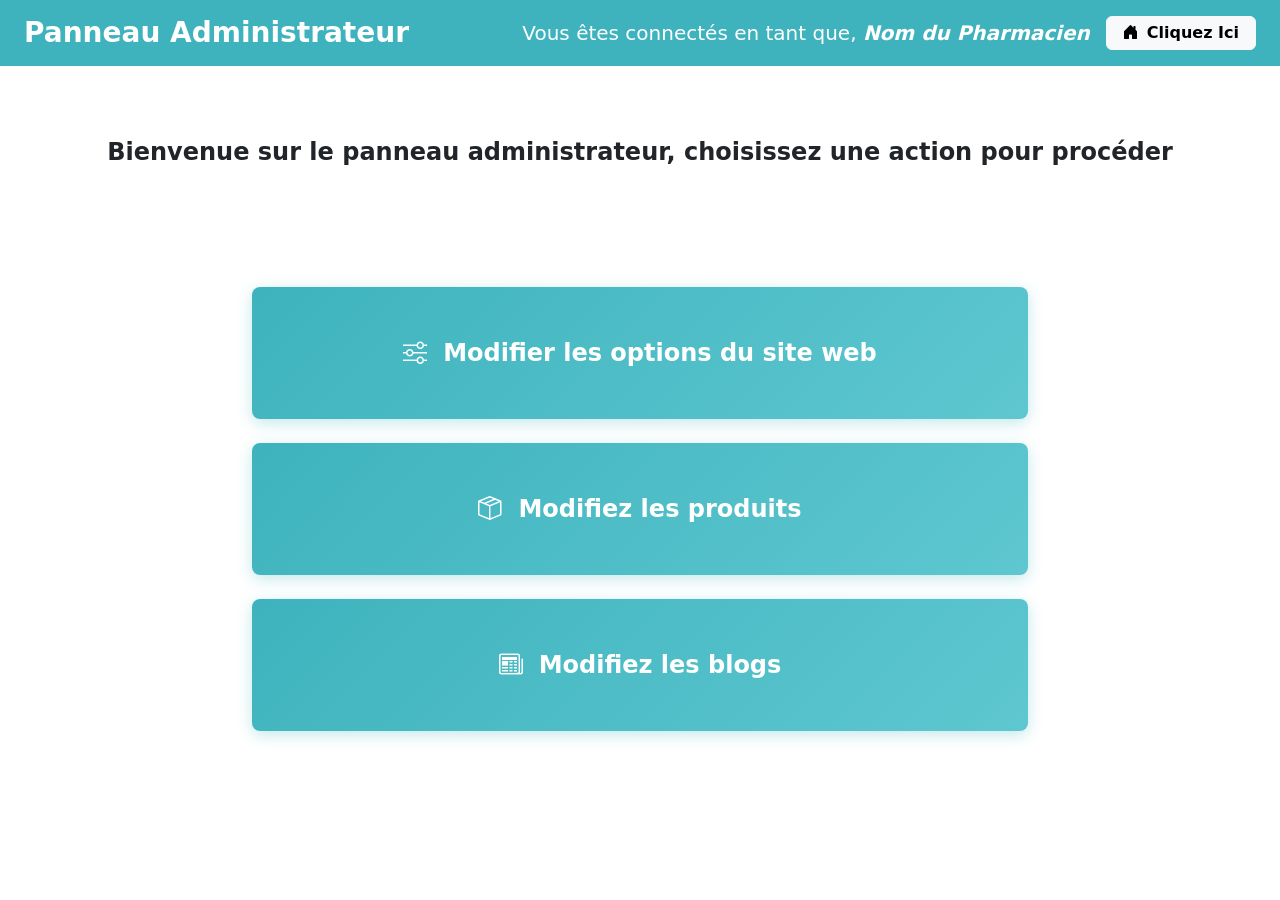
<file: src/pages/sign-in/index.html>
<!DOCTYPE html>
<html lang="fr">

<head>
    <meta charset="UTF-8">
    <meta name="viewport" content="width=device-width, initial-scale=1.0">
    <title>Connexion | Pharm-Inv</title>
    <link rel="stylesheet" href="https://cdn.jsdelivr.net/npm/bootstrap-icons@1.13.1/font/bootstrap-icons.min.css">
    <link rel="stylesheet" href="../../assets/css/bootstrap-5.3.8-dist/css/bootstrap.min.css">
    <link rel="stylesheet" href="../../assets/css/style.css">
</head>

<body class="bg-white p-0">

    <nav class="bg-pharm py-3 mb-4">
        <div class="container-fluid d-flex flex-wrap justify-content-between align-items-center px-4">
            <h3 class="text-white fw-bold m-0">Panneau Administrateur</h3>
            <div class="d-flex align-items-center gap-3 flex-wrap">
                <p class="text-white m-0 fs-5">
                    Vous êtes connectés en tant que, <strong><em>Nom du Pharmacien</em></strong>
                </p>
                <a href="../../../index.html" class="btn btn-light fw-semibold px-3 py-1 rounded-2">
                    <i class="bi bi-house-door-fill me-2"></i>Cliquez Ici
                </a>
            </div>
        </div>
    </nav>

    <main class="container-lg py-5">
        <h3 class="text-center fw-bold mb-5 fs-4">
            Bienvenue sur le panneau administrateur, choisissez une action pour procéder
        </h3>

        <div class="row justify-content-center g-4 py-5" style="max-width: 800px; margin: 0 auto;">
            <!-- Bloc 1 : Modifier les options -->
            <div class="col-12">
                <div class="position-relative text-center admin-item-wrapper">
                    <a 
                        href="../admin-options/index.html"
                        class="btn admin-btn-pharm text-white fw-bold fs-4 py-5 w-100 rounded-3"
                        data-bs-toggle="tooltip"
                        data-bs-placement="right"
                        data-bs-title="En choisissant cette option vous pourrez modifier la publicité, les contacts et autres options du site web."
                        >
                        <i class="bi bi-sliders me-3"></i>Modifier les options du site web
                    </a>
                </div>
            </div>

            <!-- Bloc 2 : Modifiez les produits -->
            <div class="col-12">
                <div class="position-relative text-center admin-item-wrapper">
                    <a 
                        href="../product-management/index.html"
                        class="btn admin-btn-pharm text-white fw-bold fs-4 py-5 w-100 rounded-3"
                        data-bs-toggle="tooltip"
                        data-bs-placement="right"
                        data-bs-title="Ajouter, modifier ou supprimer les produits de la pharmacie."
                        >
                        <i class="bi bi-box-seam me-3"></i>Modifiez les produits
                    </a>
                </div>
            </div>

            <!-- Bloc 3 : Modifiez les blogs -->
            <div class="col-12">
                <div class="position-relative text-center admin-item-wrapper">
                    <a 
                        href="../../../index.html"
                        class="btn admin-btn-pharm text-white fw-bold fs-4 py-5 w-100 rounded-3"
                        data-bs-toggle="tooltip"
                        data-bs-placement="right"
                        data-bs-title="Gérer les articles et publications du blog."
                        >
                        <i class="bi bi-newspaper me-3"></i>Modifiez les blogs
                    </a>
                </div>
            </div>
        </div>
    </main>

    <script src="https://cdn.jsdelivr.net/npm/bootstrap@5.3.8/dist/js/bootstrap.bundle.min.js" integrity="sha384-FKyoEForCGlyvwx9Hj09JcYn3nv7wiPVlz7YYwJrWVcXK/BmnVDxM+D2scQbITxI" crossorigin="anonymous"></script>
    <script>
        document.addEventListener('DOMContentLoaded', function () {
            document.querySelectorAll('[data-bs-toggle="tooltip"]').forEach(function (element) {
                new bootstrap.Tooltip(element, {
                    placement: 'right'
                });
            });
        });
    </script>
</body>

</html>
</file>
<file: src/assets/css/style.css>
:root {
    --bs-pham-primary: #3EB3BD;
    /* CORRECTION : Enlevez "rgb(" et ")" ici */
    --bs-pham-primary-rgb: 62, 179, 189;
    --bs-autres-color: #FFB61B;
    --bs-autres-color-rgb: 255, 182, 27;
    --bs-coin-color: #5EB2E9;
    --bs-coin-color-rgb: 94, 178, 233;
    --bs-diag-color: #84C946;
    --bs-diag-color-rgb: 132, 201, 70;
    --bs-soin-color: #F667AB;
    --bs-soin-color-rgb: 246, 103, 171;
}
.bg-autre {
  --bs-bg-opacity: 1;
  background-color: rgba(var(--bs-autres-color-rgb), var(--bs-bg-opacity)) !important;
}
.text-autre {
  color: var(--bs-autres-color);
}
.bg-coin {
  --bs-bg-opacity: 1;
  background-color: rgba(var(--bs-coin-color-rgb), var(--bs-bg-opacity)) !important;
}
.bg-diagnostique {
  --bs-bg-opacity: 1;
  background-color: rgba(var(--bs-diag-color-rgb), var(--bs-bg-opacity)) !important;
}
.bg-soin {
  --bs-bg-opacity: 1;
  background-color: rgba(var(--bs-soin-color-rgb), var(--bs-bg-opacity)) !important;
}
/* Classe pour le texte - FONCTIONNE MAINTENANT */
.text-pharm {
  --bs-text-opacity: 1;
  color: rgba(var(--bs-pham-primary-rgb), var(--bs-text-opacity)) !important;
}

/* Classe pour le fond (background) - FONCTIONNE MAINTENANT */
.bg-pharm {
  --bs-bg-opacity: 1;
  background-color: rgba(var(--bs-pham-primary-rgb), var(--bs-bg-opacity)) !important;
}

/* Classe pour les boutons - ÉTAIT DÉJÀ PARFAIT */
.btn-pharm {
  color: #fff;
  background-color: var(--bs-pham-primary);
  border-color: var(--bs-pham-primary);
}
.btn-pharm:hover {
  color: #fff;
  background-color: #2d8991; 
  border-color: #2d8991;
}
.rounded-10 {
  --bs-border-radius: 2.5rem; /* Équivaut à un "rounded-10" virtuel */
  border-radius: var(--bs-border-radius);
}
.no-outline:focus {
  outline: 0 !important;
  box-shadow: none !important;
  border-color: #dee2e6; /* Optionnel : conserve la couleur de bordure initiale */
}
.nav .nav-link:hover {
  color: var(--bs-pham-primary) !important;
  border-bottom-color: var(--bs-pham-primary) !important;
}
.nav-underline .nav-link:hover {
  color: var(--bs-pham-primary) !important;
  border-bottom-color: var(--bs-pham-primary) !important;
}

/* Optionnel : Si vous voulez aussi que l'élément "actif" prenne cette couleur */
.nav-underline .nav-link.active {
  color: var(--bs-pham-primary) !important;
  border-bottom-color: var(--bs-pham-primary) !important;
}
.p-card {
  padding: 0.25rem 0.65rem;
}

/* =========================================================
   RESPONSIVE — HEADER
   Ajouts uniquement — aucune règle existante modifiée.
   Toutes les règles ci-dessous sont désactivées à partir
   de 992px (lg), la version Desktop reste donc intacte.
   ========================================================= */

.btn-outline-pharm {
  color: var(--bs-pham-primary);
  border: 1px solid var(--bs-pham-primary);
  background-color: transparent;
}

.btn-outline-pharm:hover {
  color: #fff;
  background-color: var(--bs-pham-primary);
  border-color: var(--bs-pham-primary);
}

/* ADMIN PANEL STYLES */
.admin-btn-pharm {
  background: linear-gradient(135deg, #3EB3BD 0%, #5EC7D0 100%);
  border: none;
  transition: all 0.3s ease;
  box-shadow: 0 4px 15px rgba(62, 179, 189, 0.3);
}

.admin-btn-pharm:hover {
  box-shadow: 0 8px 25px rgba(62, 179, 189, 0.5);
  background: linear-gradient(135deg, #2d8991 0%, #3EB3BD 100%);
  color: #fff;
}

.auth-illustration {
  background: linear-gradient(135deg, #2d8991 0%, #3eb3bd 50%, #5ec7d0 100%);
}

.auth-card .form-control:focus {
  border-color: var(--bs-pham-primary);
  box-shadow: 0 0 0 0.2rem rgba(62, 179, 189, 0.2);
}


.custom-tooltip {
  --bs-tooltip-bg: gray;
  --bs-tooltip-color: white;
}


/* Topbar : texte + icônes compacts sur mobile */
@media (max-width: 575.98px) {
  header .bg-pharm p {
    font-size: 0.75rem;
    margin-bottom: 0;
  }
  header .bg-pharm .bi {
    font-size: 0.9rem !important;
    margin: 0 0.3rem !important;
  }
}

/* Logo : évite qu'il écrase le bouton burger sur mobile/tablette */
@media (max-width: 991.98px) {
  header nav .w-25 {
    width: auto !important;
  }
  header nav .w-25 img {
    max-height: 2.5rem;
    width: auto;
  }
}

/* Cards : suppression des ombres */
.card,
.blog-card,
.partner-section .card {
  box-shadow: none !important;
}

/* Marques partenaires : plus d'espacement sur mobile/tablette */
.partner-section .row {
  row-gap: 2rem;
}

@media (max-width: 991.98px) {
  .partner-section {
    gap: 1.5rem !important;
  }

  .partner-section .row {
    row-gap: 2.25rem;
  }

  .partner-section .card {
    padding-bottom: 1.25rem;
  }
}

/* Header mobile : couleurs cohérentes avec le desktop */
@media (max-width: 991.98px) {
  header > nav:nth-of-type(2) .nav-link,
  header > nav:nth-of-type(2) .bi,
  header > nav:nth-of-type(2) .btn,
  header > nav:nth-of-type(2) .btn i {
    color: #1f1f1f !important;
  }

  header > nav:nth-of-type(2) .nav-link:hover,
  header > nav:nth-of-type(2) .nav-link.active {
    color: #1f1f1f !important;
    border-color: #1f1f1f !important;
  }

  header .offcanvas {
    background-color:  white;
  }

  header .offcanvas .nav-link,
  header .offcanvas .btn-close {
    color: var(--bs-pham-primary) !important;
  }

  header .d-lg-none .btn {
    color: #1f1f1f !important;
    background-color: transparent !important;
    border: 1px solid #1f1f1f !important;
    border-radius: 0.375rem;
    padding: 0.25rem 0.5rem;
  }

  header .d-lg-none .btn i {
    color: #1f1f1f !important;
  }
}

/* Offcanvas : largeur confortable sur petit écran */
@media (max-width: 399.98px) {
  #mobileNav {
    width: 80vw;
  }
}
</file>
